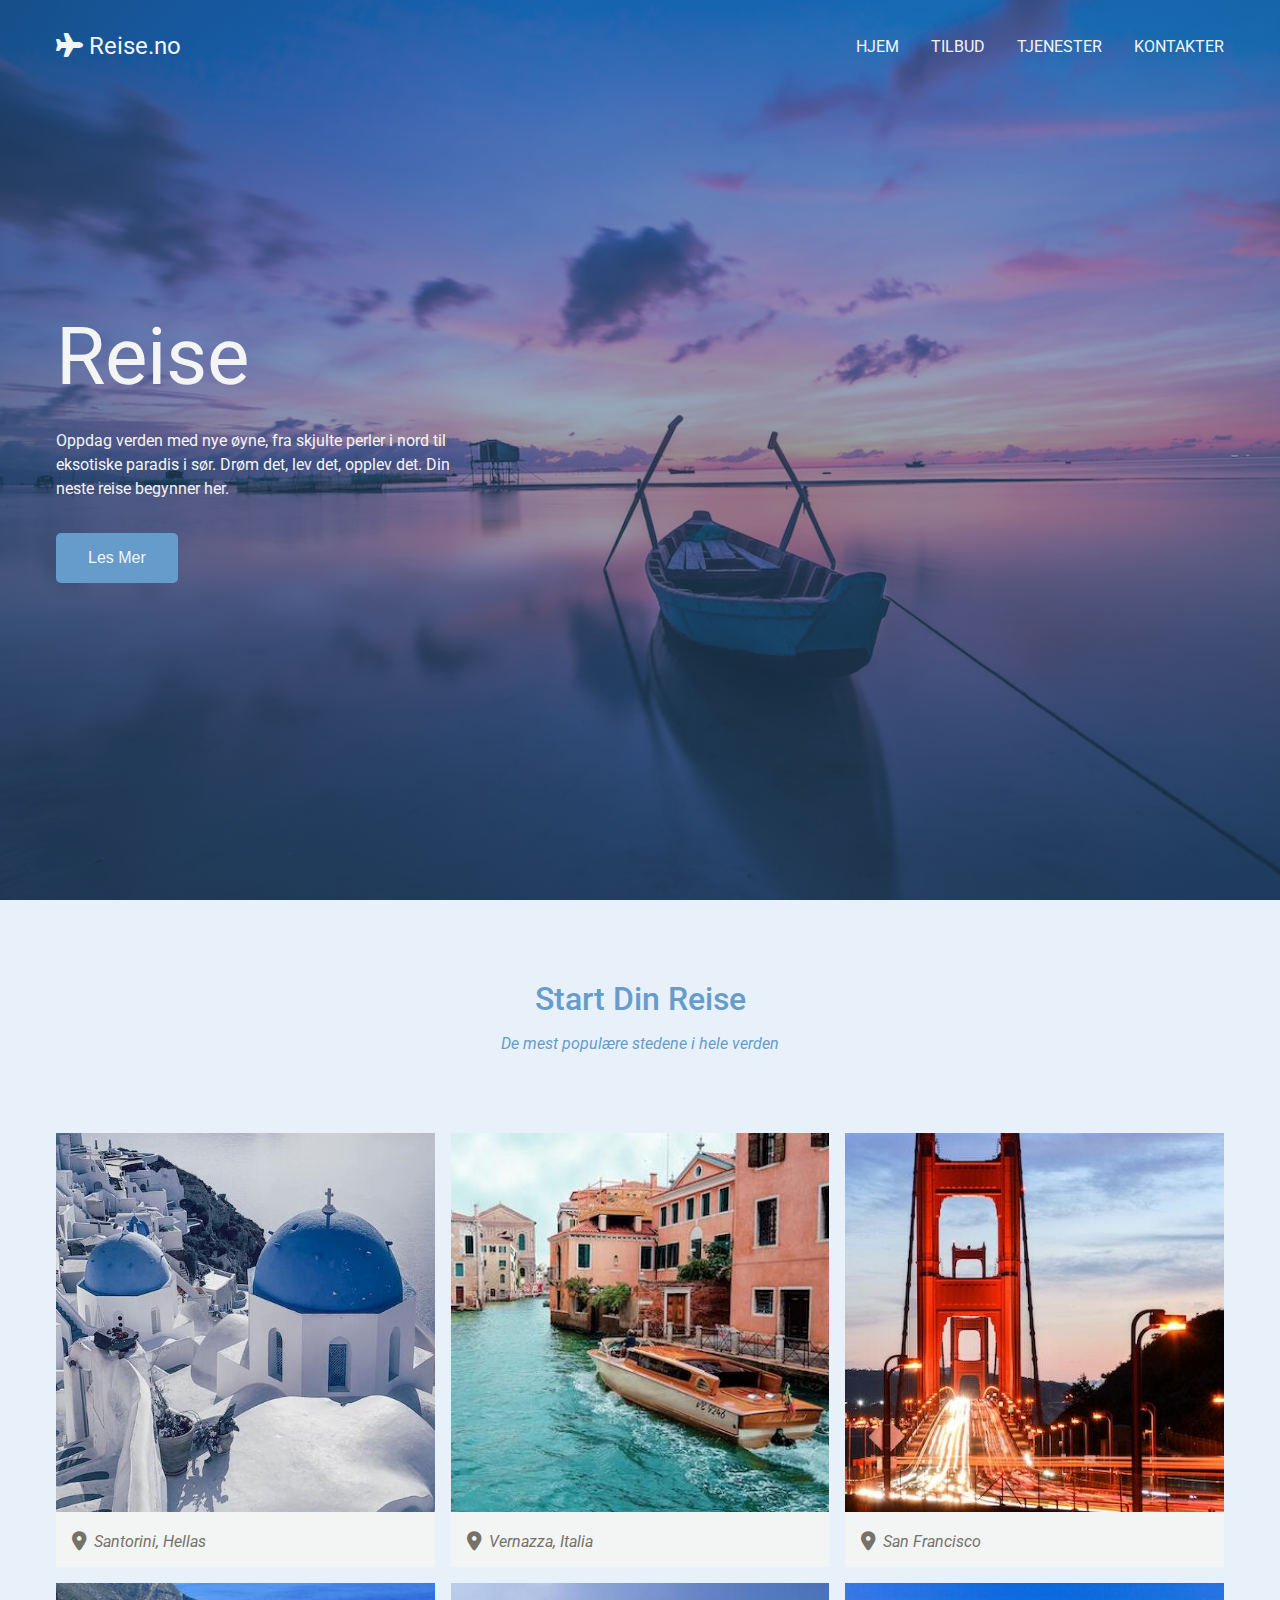
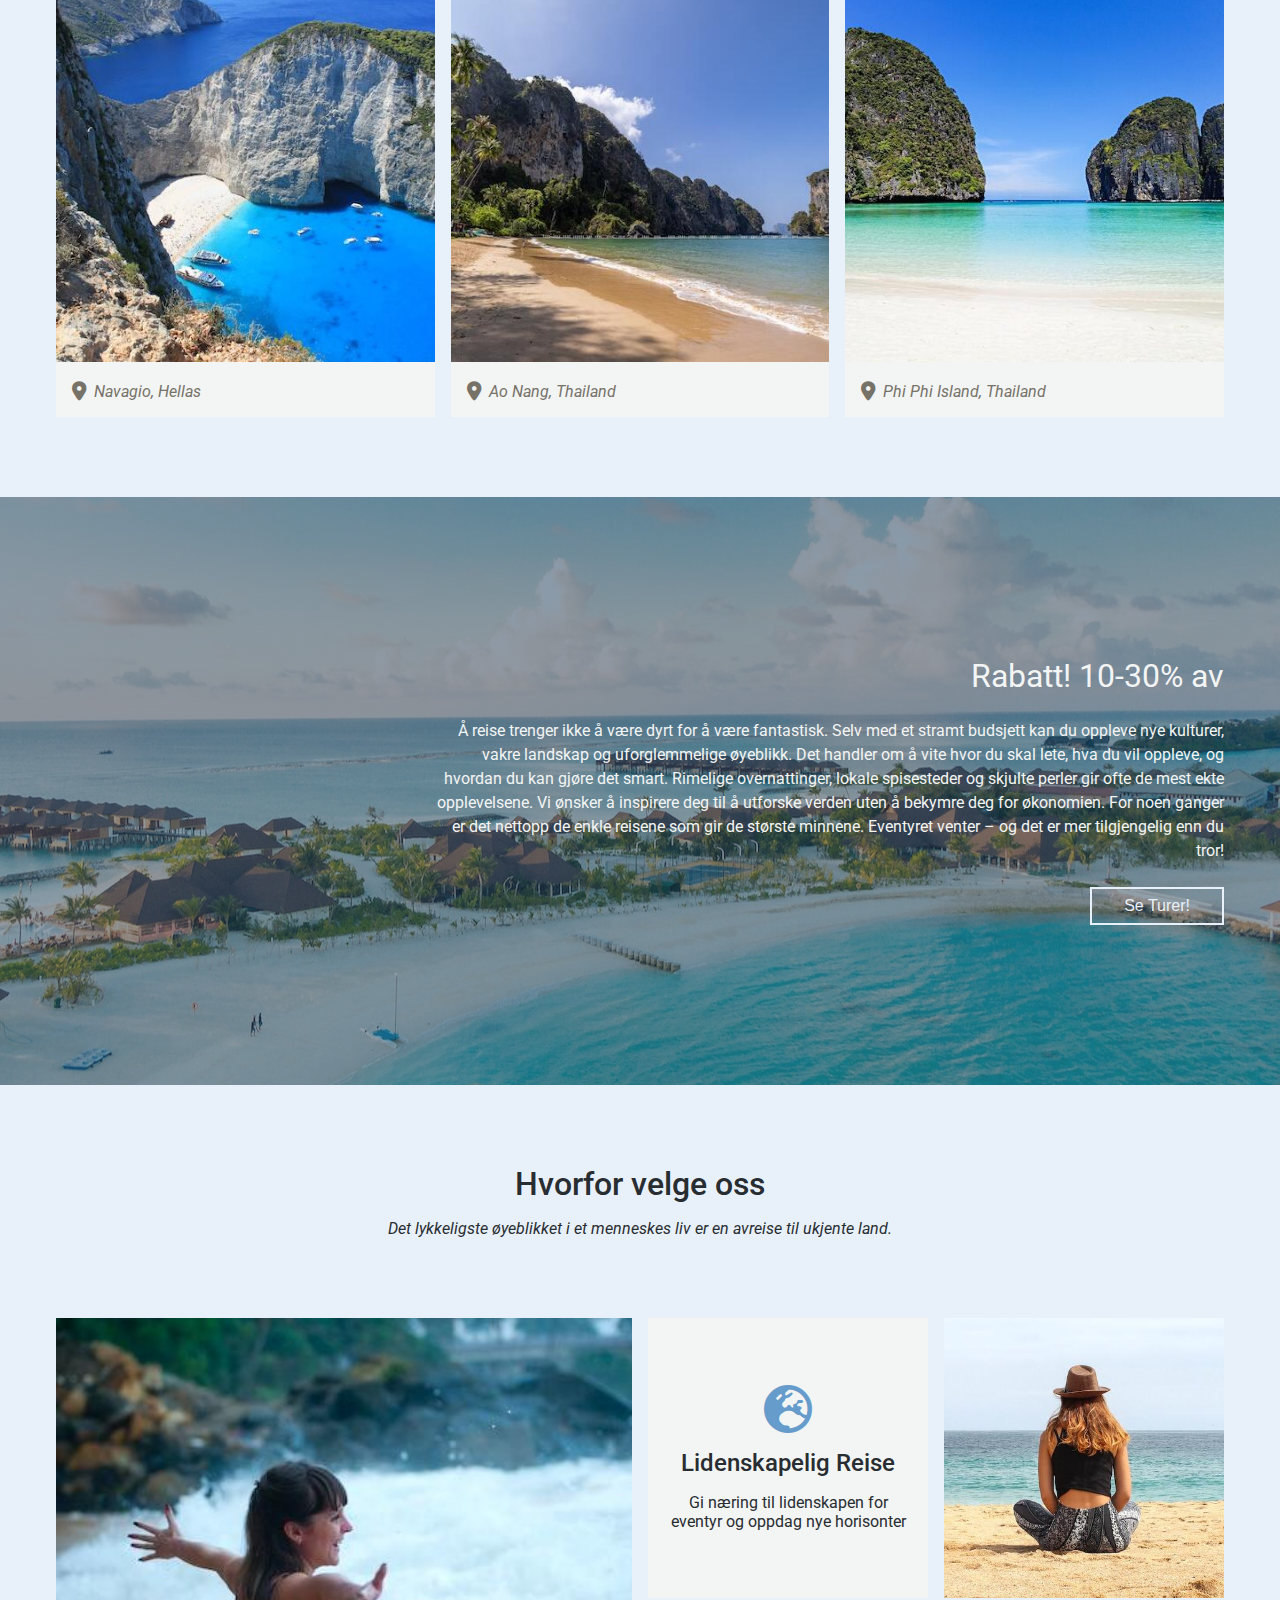
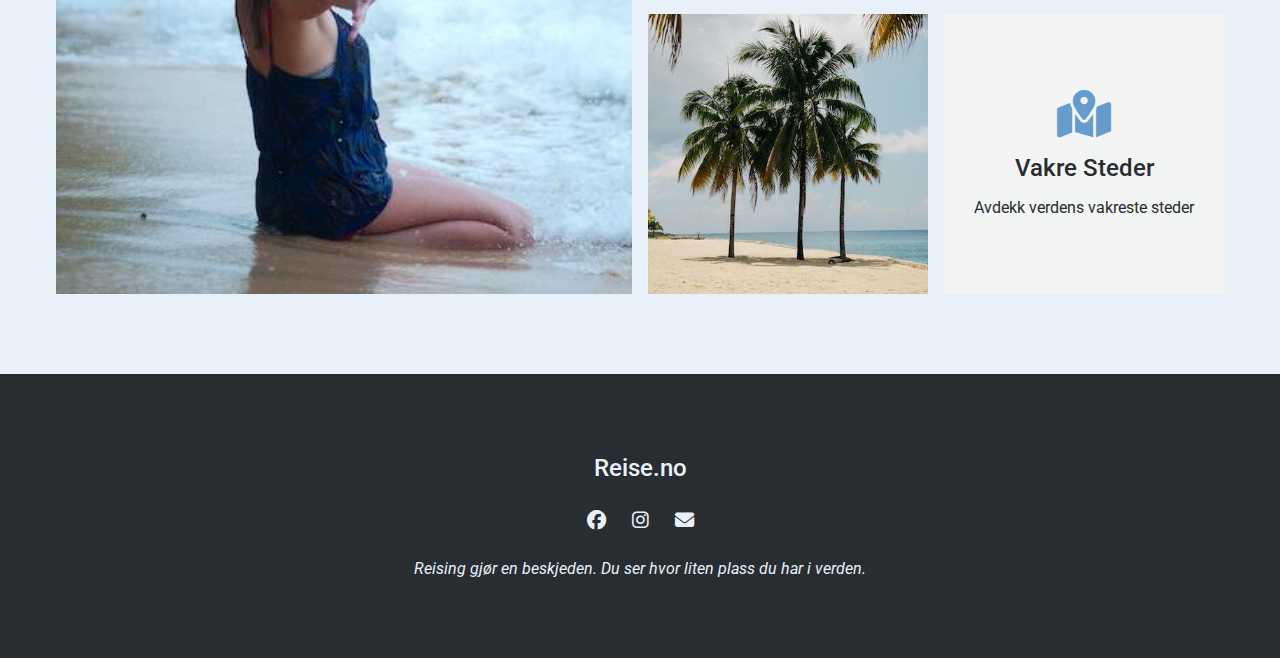
<file: index.html>
<!DOCTYPE html>
<html lang="en">

<head>
    <meta charset="UTF-8">
    <meta name="viewport" content="width=device-width, initial-scale=1.0">
    <title></title>
    <link rel="stylesheet" href="style.css">
    <link rel="stylesheet" href="https://cdnjs.cloudflare.com/ajax/libs/font-awesome/6.5.0/css/all.min.css">
</head>

<body>
    <nav>
        <div class="nav__logo"><a href="index.html"> <i class="fa-solid fa-plane"></i> Reise.no</a></div>
        <ul class="nav__links">
            <a href="index.html">
                <li class="link">Hjem</li>
            </a>
            <a href="#">
                <li class="link" id="tilbud">Tilbud</li>
            </a>
            <a href="tjenester.html">
                <li class="link">Tjenester</li>
            </a>
            <a href="kontakter.html">
                <li class="link">Kontakter</li>
            </a>
        </ul>
    </nav>

    <header id="main">
        <div class="section__container">
            <div class="header__content">
                <h1>Reise</h1>
                <p>
                    Oppdag verden med nye øyne, fra skjulte perler i nord til eksotiske paradis i sør.
                    Drøm det, lev det, opplev det. Din neste reise begynner her.
                </p>
                <button id="lesMerBtn">Les Mer</button>
            </div>
        </div>
    </header>

    <section class="journey__container" id="land">
        <div class="section__container">
            <h2 class="section__title">Start Din Reise</h2>
            <p class="section__subtitle"> De mest populære stedene i hele verden </p>
            <div class="journey__grid">
                <div class="country__card">
                    <a href="santorini.html" class="country__link">
                        <img src="bilder/country-1.jpg" alt="country">
                        <div class="country__name">
                            <i class="fa-solid fa-location-dot"></i>
                            <span>Santorini, Hellas</span>
                        </div>
                    </a>
                </div>
                <div class="country__card">
                    <a href="Vernazza.html" class="country__link">
                        <img src="bilder/country-2.jpg" alt="country">
                        <div class="country__name">
                            <i class="fa-solid fa-location-dot"></i>
                            <span>Vernazza, Italia</span>
                        </div>
                    </a>
                </div>
                <div class="country__card">
                    <a href="sanfrancisco.html" class="country__link">
                        <img src="bilder/country-3.jpg" alt="country">
                        <div class="country__name">
                            <i class="fa-solid fa-location-dot"></i>
                            <span>San Francisco</span>
                        </div>
                    </a>
                </div>
                <div class="country__card">
                    <a class="country__link" href="navagio.html">
                        <img src="bilder/country-4.jpg" alt="country">
                        <div class="country__name">
                            <i class="fa-solid fa-location-dot"></i>
                            <span>Navagio, Hellas</span>
                        </div>
                    </a>
                </div>
                <div class="country__card">
                    <a href="aonang.html" class="country__link">
                        <img src="bilder/country-5.jpg" alt="country">
                        <div class="country__name">
                            <i class="fa-solid fa-location-dot"></i>
                            <span>Ao Nang, Thailand</span>
                        </div>
                    </a>
                </div>
                <div class="country__card">
                    <a href="phiphi.html" class="country__link">
                        <img src="bilder/country-6.jpg" alt="country">
                        <div class="country__name">
                            <i class="fa-solid fa-location-dot"></i>
                            <span>Phi Phi Island, Thailand</span>
                        </div>
                    </a>
                </div>
            </div>
        </div>
    </section>

    <section class="banner__container" id="rabatt">
        <div class="section__container">
            <div class="banner__content">
                <h2>Rabatt! 10-30% av</h2>
                <p>
                    Å reise trenger ikke å være dyrt for å være fantastisk. Selv med et stramt budsjett kan du oppleve
                    nye kulturer, vakre landskap og uforglemmelige øyeblikk. Det handler om å vite hvor du skal lete,
                    hva du vil oppleve, og hvordan du kan gjøre det smart. Rimelige overnattinger, lokale spisesteder og
                    skjulte perler gir ofte de mest ekte opplevelsene. Vi ønsker å inspirere deg til å utforske verden
                    uten å bekymre deg for økonomien. For noen ganger er det nettopp de enkle reisene som gir de største
                    minnene. Eventyret venter – og det er mer tilgjengelig enn du tror!
                </p>
                <button id="seTurerBtn">Se Turer!</button>
            </div>
        </div>
    </section>

    <section class="display__container">
        <div class="section__container">
            <h2 class="section__title">Hvorfor velge oss</h2>
            <p class="section__subtitle">Det lykkeligste øyeblikket i et menneskes liv er en avreise til ukjente land.</p>
            <div class="display__grid">
                <div class="display__card grid-1" >
                    <img src="bilder/grid-1.jpg" alt="grid">
                </div>
                <div class="display__card">
                    <i class="fa-solid fa-earth-europe"></i>
                    <h4>Lidenskapelig Reise</h4>
                    <p>Gi næring til lidenskapen for eventyr og oppdag nye horisonter</p>
                </div>
                <div class="display__card">
                    <img src="bilder/grid-2.jpg" alt="grid">
                </div>
                <div class="display__card">
                    <img src="bilder/grid-3.jpg" alt="grid">
                </div>
                <div class="display__card">
                    <i class="fa-solid fa-map-location-dot"></i>
                    <h4>Vakre Steder</h4>
                    <p>Avdekk verdens vakreste steder</p>
                </div>
            </div>
        </div>
    </section>

    <footer>
        <div class="section__container">
            <h4>Reise.no</h4>
            <div class="social__icons">
                <span><i class="fa-brands fa-facebook"></i></span>
                <span><i class="fa-brands fa-instagram"></i></span>
                <span><i class="fa-solid fa-envelope"></i></span>
            </div>
            <p>Reising gjør en beskjeden. Du ser hvor liten plass du har i verden.</p>
        </div>
    </footer>
    <script src="script.js"></script>
</body>
</html>
</file>
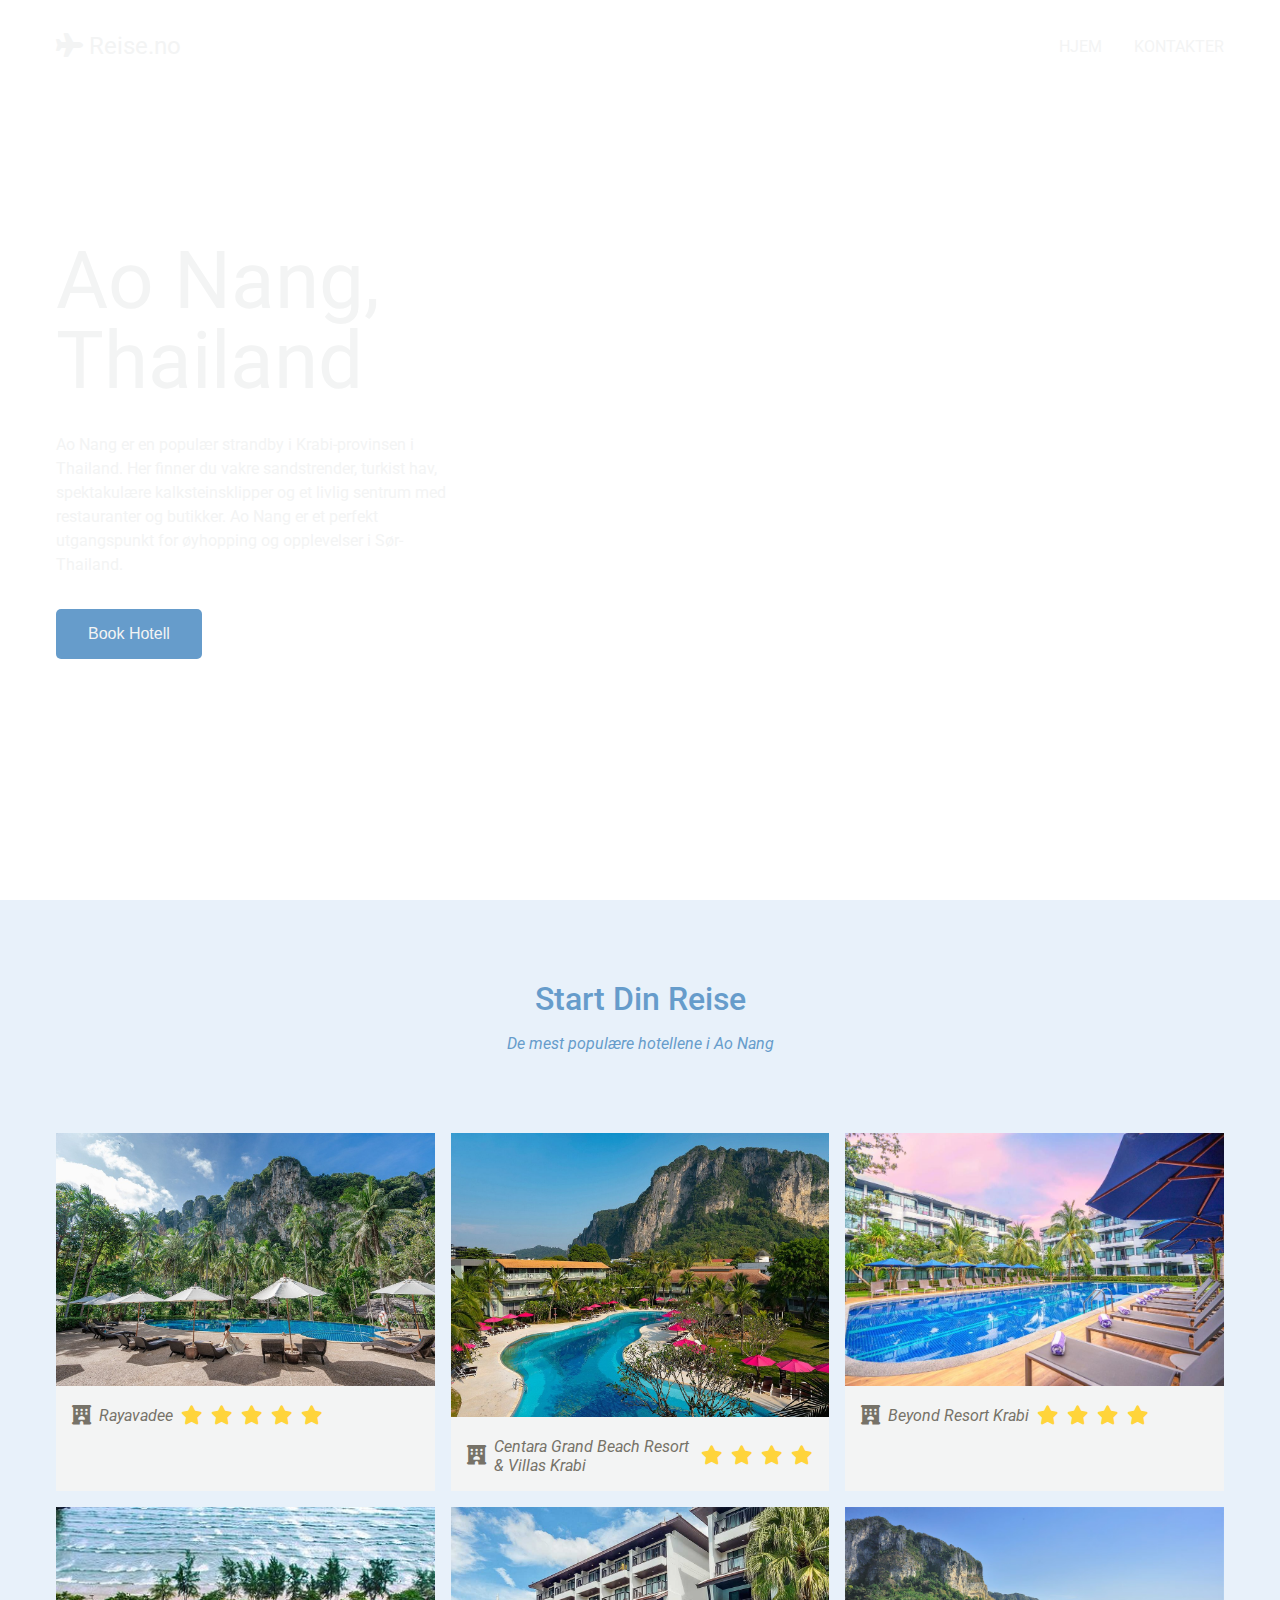
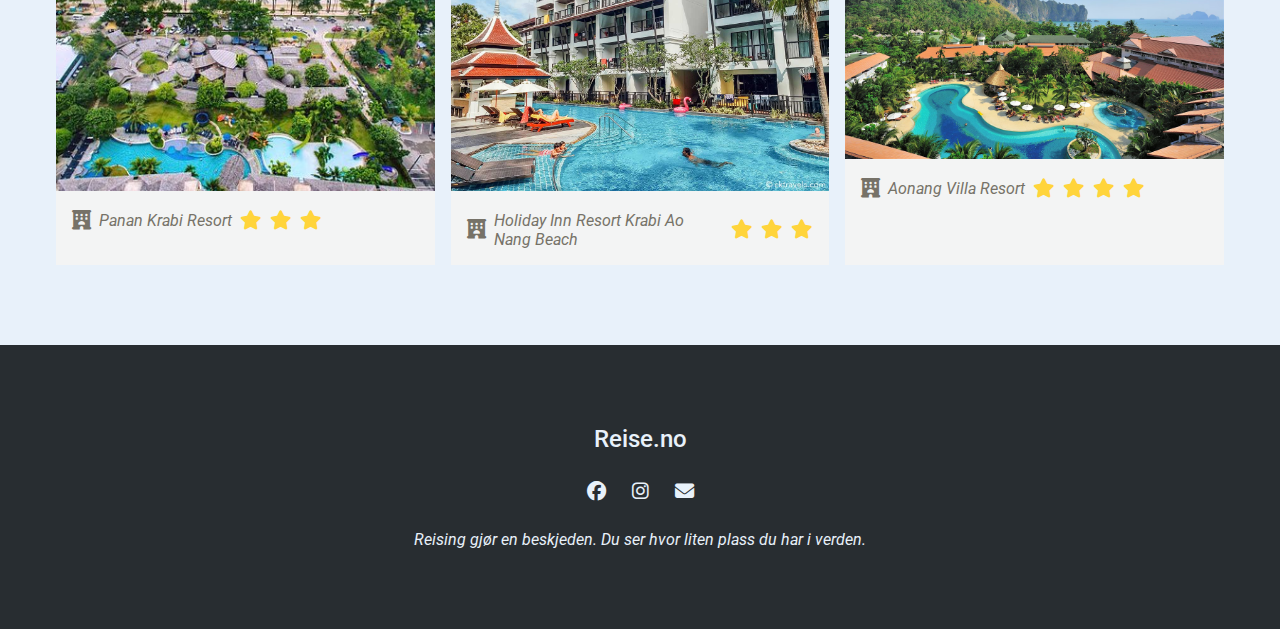
<file: aonang.html>
<!DOCTYPE html>
<html lang="en">

<head>
    <meta charset="UTF-8">
    <meta name="viewport" content="width=device-width, initial-scale=1.0">
    <title>Ao Nang, Thailand</title>
    <link rel="stylesheet" href="style.css">
    <link rel="stylesheet" href="https://cdnjs.cloudflare.com/ajax/libs/font-awesome/6.5.0/css/all.min.css">
</head>

<body>
    <nav>
        <div class="nav__logo"><a href="index.html"> <i class="fa-solid fa-plane"></i> Reise.no</a></div>
        <ul class="nav__links">
            <a href="index.html">
                <li class="link">Hjem</li>
            </a>
            <a href="kontakter.html">
                <li class="link">Kontakter</li>
            </a>
        </ul>
    </nav>

    <header id="aonang">
        <div class="section__container">
            <div class="header__content">
                <h1>Ao Nang, Thailand</h1>
                <p>
                    Ao Nang er en populær strandby i Krabi-provinsen i Thailand. Her finner du vakre sandstrender, turkist hav, spektakulære kalksteinsklipper og et livlig sentrum med restauranter og butikker. Ao Nang er et perfekt utgangspunkt for øyhopping og opplevelser i Sør-Thailand.
                </p>
                <button id="lesMerBtn">Book Hotell</button>
            </div>
        </div>
    </header>

    <section class="journey__container" id="land">
        <div class="section__container">
            <h2 class="section__title">Start Din Reise</h2>
            <p class="section__subtitle"> De mest populære hotellene i Ao Nang</p>
            <div class="journey__grid">
                <div class="country__card">
                    <a href="https://www.hotels.com/ho123456789/rayavadee-krabi-thailand/" class="country__link">
                        <img src="bilder/hotellaonang_1.jpg" alt="Rayavadee">
                        <div class="country__name">
                            <i class="fa-solid fa-hotel"></i>
                            <span>Rayavadee</span>
                            <i class="fa-solid fa-star" style="color: #FFD43B;"></i>
                            <i class="fa-solid fa-star" style="color: #FFD43B;"></i>
                            <i class="fa-solid fa-star" style="color: #FFD43B;"></i>
                            <i class="fa-solid fa-star" style="color: #FFD43B;"></i>
                            <i class="fa-solid fa-star" style="color: #FFD43B;"></i>
                        </div>
                    </a>
                </div>
                <div class="country__card">
                    <a href="https://www.hotels.com/ho987654321/centara-grand-beach-resort-villas-krabi-thailand/" class="country__link">
                        <img src="bilder/hotellaonang_2.jpg" alt="Centara Grand Beach Resort & Villas Krabi">
                        <div class="country__name">
                            <i class="fa-solid fa-hotel"></i>
                            <span>Centara Grand Beach Resort & Villas Krabi</span>
                            <i class="fa-solid fa-star" style="color: #FFD43B;"></i>
                            <i class="fa-solid fa-star" style="color: #FFD43B;"></i>
                            <i class="fa-solid fa-star" style="color: #FFD43B;"></i>
                            <i class="fa-solid fa-star" style="color: #FFD43B;"></i>
                        </div>
                    </a>
                </div>
                <div class="country__card">
                    <a href="https://www.hotels.com/ho192837465/beyond-resort-krabi-krabi-thailand/" class="country__link">
                        <img src="bilder/hotellaonang_3.jpg" alt="Beyond Resort Krabi">
                        <div class="country__name">
                            <i class="fa-solid fa-hotel"></i>
                            <span>Beyond Resort Krabi</span>
                            <i class="fa-solid fa-star" style="color: #FFD43B;"></i>
                            <i class="fa-solid fa-star" style="color: #FFD43B;"></i>
                            <i class="fa-solid fa-star" style="color: #FFD43B;"></i>
                            <i class="fa-solid fa-star" style="color: #FFD43B;"></i>
                        </div>
                    </a>
                </div>
                <div class="country__card">
                    <a href="https://www.hotels.com/ho564738/panan-krabi-resort-krabi-thailand/" class="country__link">
                        <img src="bilder/hotellaonang_4.jpg" alt="Panan Krabi Resort">
                        <div class="country__name">
                            <i class="fa-solid fa-hotel"></i>
                            <span>Panan Krabi Resort</span>
                            <i class="fa-solid fa-star" style="color: #FFD43B;"></i>
                            <i class="fa-solid fa-star" style="color: #FFD43B;"></i>
                            <i class="fa-solid fa-star" style="color: #FFD43B;"></i>
                        </div>
                    </a>
                </div>
                <div class="country__card">
                    <a href="https://www.hotels.com/ho123987654/holiday-inn-resort-krabi-ao-nang-beach-an-ihg-hotel-krabi-thailand/" class="country__link">
                        <img src="bilder/hotellaonang_5.jpg" alt="Holiday Inn Resort Krabi Ao Nang Beach">
                        <div class="country__name">
                            <i class="fa-solid fa-hotel"></i>
                            <span>Holiday Inn Resort Krabi Ao Nang Beach</span>
                            <i class="fa-solid fa-star" style="color: #FFD43B;"></i>
                            <i class="fa-solid fa-star" style="color: #FFD43B;"></i>
                            <i class="fa-solid fa-star" style="color: #FFD43B;"></i>
                        </div>
                    </a>
                </div>
                <div class="country__card">
                    <a href="https://www.hotels.com/ho987321654/aonang-villa-resort-krabi-thailand/" class="country__link">
                        <img src="bilder/hotellaonang_6.avif" alt="Aonang Villa Resort">
                        <div class="country__name">
                            <i class="fa-solid fa-hotel"></i>
                            <span>Aonang Villa Resort</span>
                            <i class="fa-solid fa-star" style="color: #FFD43B;"></i>
                            <i class="fa-solid fa-star" style="color: #FFD43B;"></i>
                            <i class="fa-solid fa-star" style="color: #FFD43B;"></i>
                            <i class="fa-solid fa-star" style="color: #FFD43B;"></i>
                        </div>
                    </a>
                </div>
            </div>
        </div>
    </section>

    <footer>
        <div class="section__container">
            <h4>Reise.no</h4>
            <div class="social__icons">
                <span><i class="fa-brands fa-facebook"></i></span>
                <span><i class="fa-brands fa-instagram"></i></span>
                <span><i class="fa-solid fa-envelope"></i></span>
            </div>
            <p>Reising gjør en beskjeden. Du ser hvor liten plass du har i verden.</p>
        </div>
    </footer>
    <script src="script.js"></script>
</body>
</html>
</file>
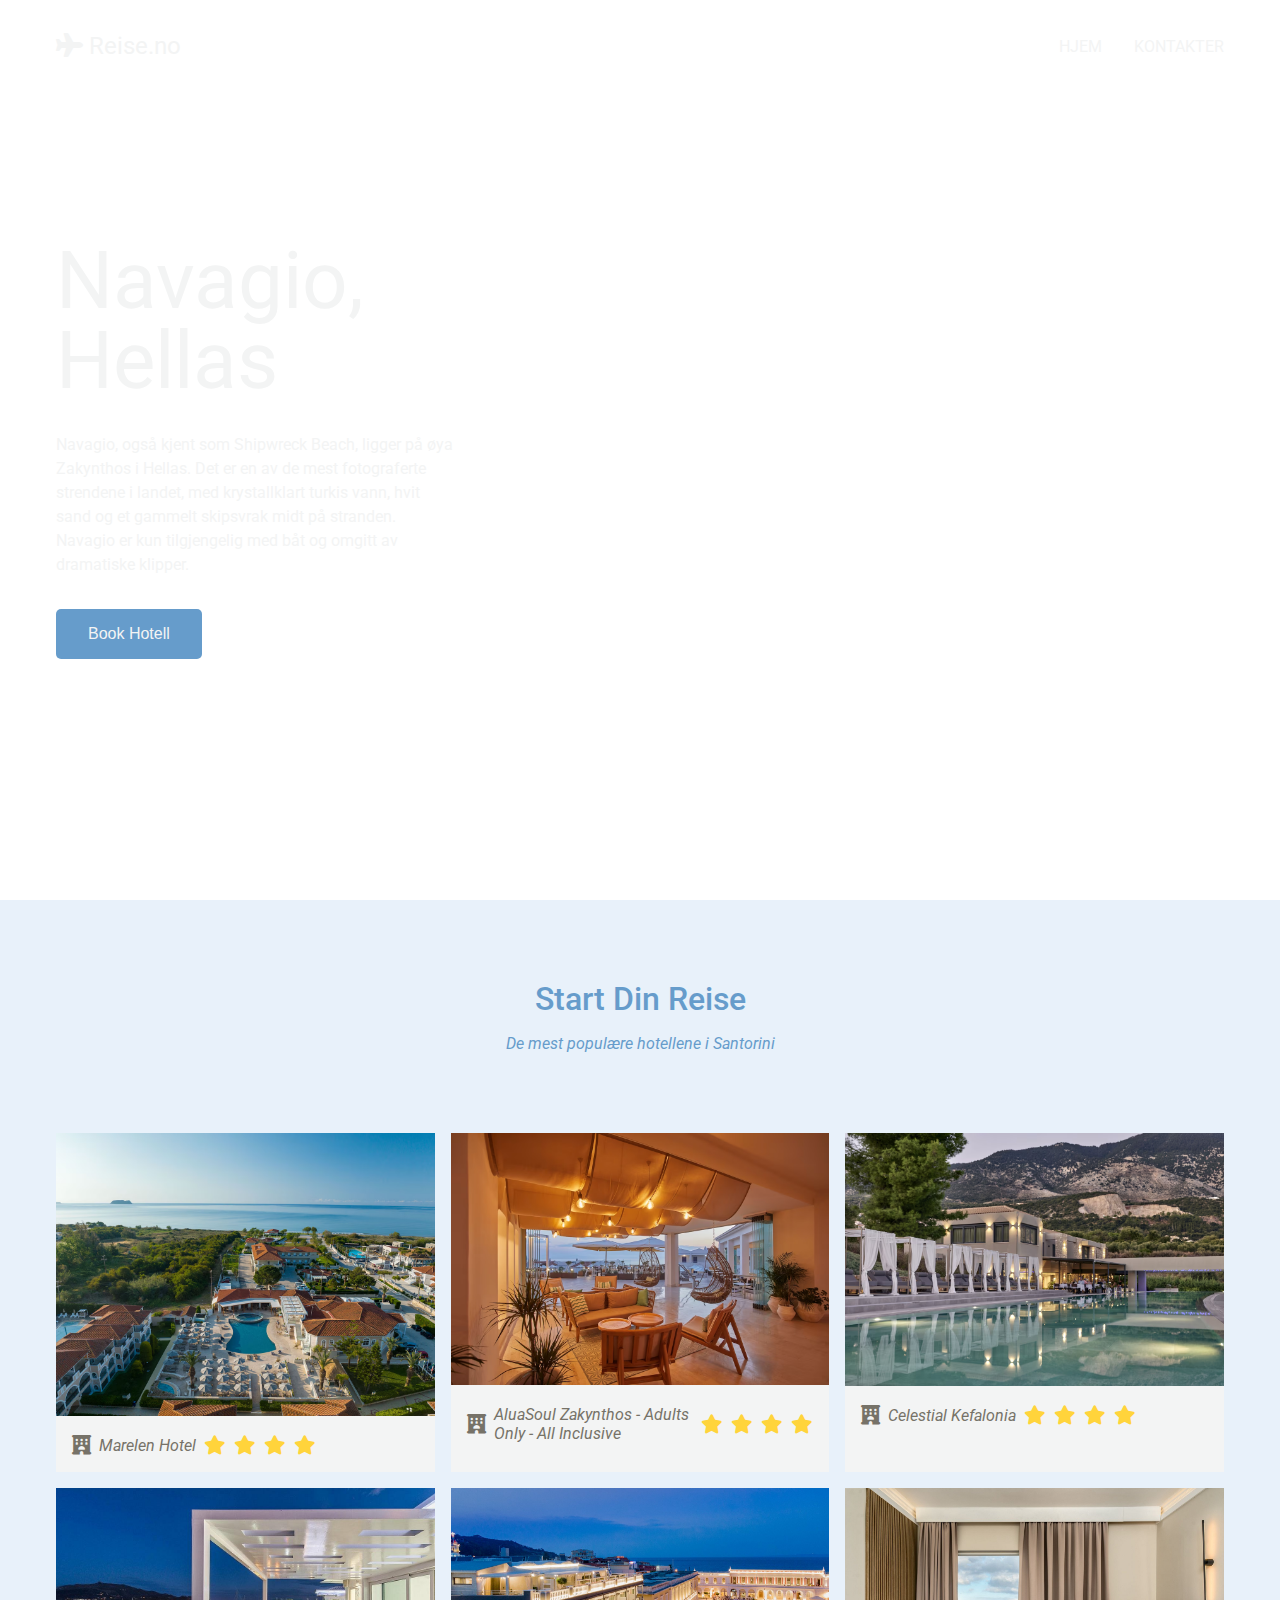
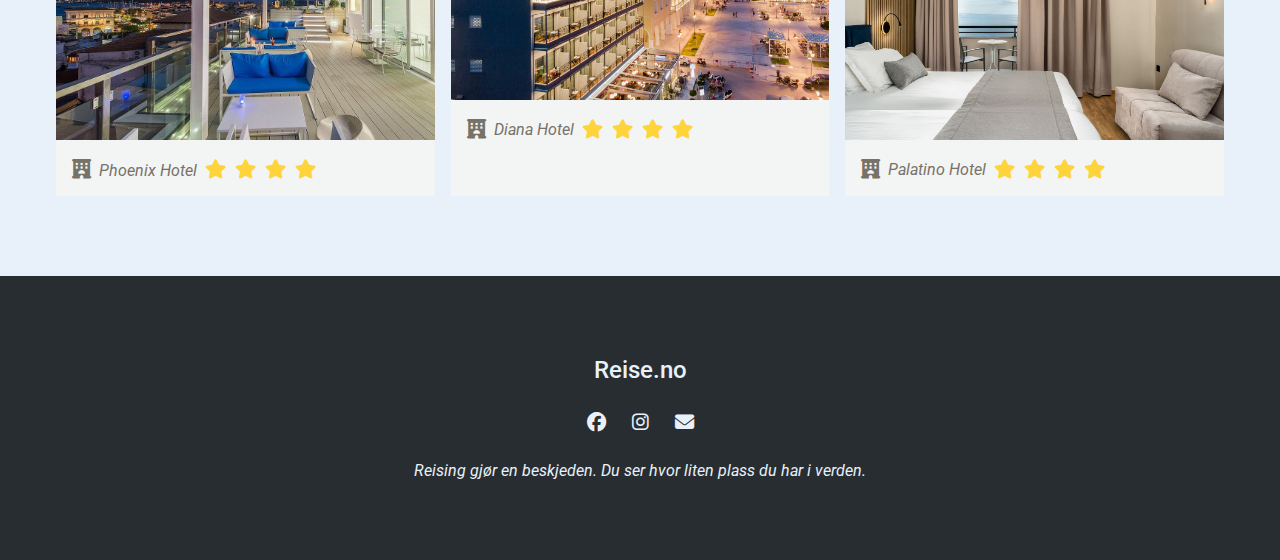
<file: navagio.html>
<!DOCTYPE html>
<html lang="en">

<head>
    <meta charset="UTF-8">
    <meta name="viewport" content="width=device-width, initial-scale=1.0">
    <title>Navagio, Hellas</title>
    <link rel="stylesheet" href="style.css">
    <link rel="stylesheet" href="https://cdnjs.cloudflare.com/ajax/libs/font-awesome/6.5.0/css/all.min.css">
</head>

<body>
    <nav>
        <div class="nav__logo"><a href="index.html"> <i class="fa-solid fa-plane"></i> Reise.no</a></div>
        <ul class="nav__links">
            <a href="index.html">
                <li class="link">Hjem</li>
            </a>
            <a href="kontakter.html">
                <li class="link">Kontakter</li>
            </a>
        </ul>
    </nav>

    <header id="navagio">
        <div class="section__container">
            <div class="header__content">
                <h1>Navagio, Hellas</h1>
                <p>
                    Navagio, også kjent som Shipwreck Beach, ligger på øya Zakynthos i Hellas. Det er en av de mest fotograferte strendene i landet, med krystallklart turkis vann, hvit sand og et gammelt skipsvrak midt på stranden. Navagio er kun tilgjengelig med båt og omgitt av dramatiske klipper.
                </p>
                <button id="lesMerBtn">Book Hotell</button>
            </div>
        </div>
    </header>

    <section class="journey__container" id="land">
        <div class="section__container">
            <h2 class="section__title">Start Din Reise</h2>
            <p class="section__subtitle"> De mest populære hotellene i Santorini</p>
            <div class="journey__grid">
                <div class="country__card">
                    <a href="https://no.hotels.com/ho1004568096/marelen-hotel-zakynthos-hellas?chkin=2025-06-20&chkout=2025-06-21&x_pwa=1&rfrr=HSR&pwa_ts=1749199180843&referrerUrl=aHR0cHM6Ly9uby5ob3RlbHMuY29tL0hvdGVsLVNlYXJjaA%3D%3D&useRewards=false&rm1=a2&regionId=601109&destination=Zakynthos%2C%20Regionen%20De%20joniske%20%C3%B8yer%2C%20Hellas&destType=MARKET&latLong=37.781418%2C20.897549&trackingData=[base64]%3D%3D&rank=1&testVersionOverride=Buttercup%2C39483.0.0%2C50028.0.0%2C50813.200860.1%2C51642.0.0%2C51690.0.0%2C52131.0.0%2C54709.194717.1%2C59134.0.0%2C50988.158353.0%2C60140.211636.0%2C54072.0.0%2C57292.224265.1&slots=&position=1&beaconIssued=&sort=RECOMMENDED&top_dp=2735&top_cur=NOK&gclid=CjwKCAjwo4rCBhAbEiwAxhJlCVVtgrVx_0-S0wnB75B20gExZja8PtLaq8yYC5HZUPiwpBXKPIWtshoC6wgQAvD_BwE&semcid=HCOM-NO.UB.GOOGLE.DT-c-NO.HOTEL&semdtl=a113701763832.b1124309075436.g1kwd-305365236938.e1c.m1CjwKCAjwo4rCBhAbEiwAxhJlCVVtgrVx_0-S0wnB75B20gExZja8PtLaq8yYC5HZUPiwpBXKPIWtshoC6wgQAvD_BwE.r1f55dc25441e141f8f344d97497266d7bc3483c2c9f0e99fecb5dd8edc5cd8b79.c1.j19209671.k19075556.d1720998106395.h1b.i1.l1.n1.o1.p1.q1.s1.t1.x1.f1.u1.v1.w1&userIntent=&selectedRoomType=324015766&selectedRatePlan=393362679&expediaPropertyId=31361503&searchId=7d867aa1-7515-431e-9385-19a0fb650c57"
                        class="country__link">
                        <img src="bilder/hotellnavagio_1.avif" alt="country">
                        <div class="country__name">
                            <i class="fa-solid fa-hotel"></i>
                            <span>Marelen Hotel</span><i class="fa-solid fa-star" style="color: #FFD43B;"></i><i
                                class="fa-solid fa-star" style="color: #FFD43B;"></i><i class="fa-solid fa-star"
                                style="color: #FFD43B;"></i><i class="fa-solid fa-star" style="color: #FFD43B;"></i>
                        </div>
                    </a>
                </div>
                <div class="country__card">
                    <a href="https://www.booking.com/hotel/us/marker-hotel-union-square.no.html?aid=310020&label=san-francisco-T7FXC2KpNVNECMTMvE0BYgS247170022249%3Apl%3Ata%3Ap1250%3Ap2%3Aac%3Aap%3Aneg%3Afi%3Atikwd-12080511%3Alp9209671%3Ali%3Adec%3Adm%3Appccp%3DUmFuZG9tSVYkc2RlIyh9YfpWGnRw6lOGk4yFFjCYCOk&sid=a945073e5955fe123f0a600624becfbb&dest_id=20015732&dest_type=city&dist=0&group_adults=2&group_children=0&hapos=2&hpos=2&no_rooms=1&req_adults=2&req_children=0&room1=A%2CA&sb_price_type=total&sr_order=popularity&srepoch=1749198434&srpvid=c84b3b32badf0b7c&type=total&ucfs=1&activeTab=photosGallery"
                        class="country__link">
                        <img src="bilder/hotellnavagio_2.avif" alt="country">
                        <div class="country__name">
                            <i class="fa-solid fa-hotel"></i>
                            <span>AluaSoul Zakynthos - Adults Only - All Inclusive</span><i class="fa-solid fa-star"
                                style="color: #FFD43B;"></i><i class="fa-solid fa-star" style="color: #FFD43B;"></i><i
                                class="fa-solid fa-star" style="color: #FFD43B;"></i><i class="fa-solid fa-star"
                                style="color: #FFD43B;"></i>
                        </div>
                    </a>
                </div>
                <div class="country__card">
                    <a href="https://www.booking.com/hotel/us/riu-plaza-fishermans-wharf.no.html?aid=310020&label=san-francisco-T7FXC2KpNVNECMTMvE0BYgS247170022249%3Apl%3Ata%3Ap1250%3Ap2%3Aac%3Aap%3Aneg%3Afi%3Atikwd-12080511%3Alp9209671%3Ali%3Adec%3Adm%3Appccp%3DUmFuZG9tSVYkc2RlIyh9YfpWGnRw6lOGk4yFFjCYCOk&sid=a945073e5955fe123f0a600624becfbb&dest_id=20015732&dest_type=city&dist=0&group_adults=2&group_children=0&hapos=4&hpos=4&no_rooms=1&req_adults=2&req_children=0&room1=A%2CA&sb_price_type=total&sr_order=popularity&srepoch=1749198531&srpvid=c84b3b32badf0b7c&type=total&ucfs=1&activeTab=photosGallery" class="country__link">
                        <img src="bilder/hotellnavagio_3.avif" alt="country">
                        <div class="country__name">
                            <i class="fa-solid fa-hotel"></i>
                            <span>Celestial Kefalonia</span><i class="fa-solid fa-star" style="color: #FFD43B;"></i><i
                            class="fa-solid fa-star" style="color: #FFD43B;"></i><i class="fa-solid fa-star"
                            style="color: #FFD43B;"></i><i class="fa-solid fa-star" style="color: #FFD43B;"></i>
                        </div>
                    </a>
                </div>
            
                <div class="country__card">
                    <a href="https://www.booking.com/hotel/us/nob-hill.no.html?aid=310020&label=san-francisco-T7FXC2KpNVNECMTMvE0BYgS247170022249%3Apl%3Ata%3Ap1250%3Ap2%3Aac%3Aap%3Aneg%3Afi%3Atikwd-12080511%3Alp9209671%3Ali%3Adec%3Adm%3Appccp%3DUmFuZG9tSVYkc2RlIyh9YfpWGnRw6lOGk4yFFjCYCOk&sid=a945073e5955fe123f0a600624becfbb&dest_id=20015732&dest_type=city&dist=0&group_adults=2&group_children=0&hapos=5&hpos=5&no_rooms=1&req_adults=2&req_children=0&room1=A%2CA&sb_price_type=total&sr_order=popularity&srepoch=1749198616&srpvid=c84b3b32badf0b7c&type=total&ucfs=1&activeTab=photosGallery" class="country__link">
                        <img src="bilder/hotellnavagio_4.jpg" alt="country">
                        <div class="country__name">
                            <i class="fa-solid fa-hotel"></i>
                            <span>Phoenix Hotel</span><i class="fa-solid fa-star" style="color: #FFD43B;"></i><i
                                class="fa-solid fa-star" style="color: #FFD43B;"></i><i class="fa-solid fa-star"
                                style="color: #FFD43B;"></i><i class="fa-solid fa-star" style="color: #FFD43B;"></i>
                        </div>
                    </a>
                </div>
                <div class="country__card">
                    <a href="https://www.booking.com/hotel/us/club-quarters-san-francisco.no.html?aid=310020&label=san-francisco-T7FXC2KpNVNECMTMvE0BYgS247170022249%3Apl%3Ata%3Ap1250%3Ap2%3Aac%3Aap%3Aneg%3Afi%3Atikwd-12080511%3Alp9209671%3Ali%3Adec%3Adm%3Appccp%3DUmFuZG9tSVYkc2RlIyh9YfpWGnRw6lOGk4yFFjCYCOk&sid=a945073e5955fe123f0a600624becfbb&dest_id=20015732&dest_type=city&dist=0&group_adults=2&group_children=0&hapos=6&hpos=6&no_rooms=1&req_adults=2&req_children=0&room1=A%2CA&sb_price_type=total&sr_order=popularity&srepoch=1749198684&srpvid=c84b3b32badf0b7c&type=total&ucfs=1&activeTab=photosGallery" class="country__link">
                        <img src="bilder/hotellnavagio_5.jpg" alt="country">
                        <div class="country__name">
                            <i class="fa-solid fa-hotel"></i>
                            <span>Diana Hotel</span><i class="fa-solid fa-star" style="color: #FFD43B;"></i><i
                                class="fa-solid fa-star" style="color: #FFD43B;"></i><i class="fa-solid fa-star"
                                style="color: #FFD43B;"></i><i class="fa-solid fa-star" style="color: #FFD43B;"></i>
                        </div>
                    </a>
                </div>
                <div class="country__card">
                    <a href="hhttps://www.booking.com/hotel/us/zephyr-san-francisco.no.html?aid=310020&label=san-francisco-T7FXC2KpNVNECMTMvE0BYgS247170022249%3Apl%3Ata%3Ap1250%3Ap2%3Aac%3Aap%3Aneg%3Afi%3Atikwd-12080511%3Alp9209671%3Ali%3Adec%3Adm%3Appccp%3DUmFuZG9tSVYkc2RlIyh9YfpWGnRw6lOGk4yFFjCYCOk&sid=a945073e5955fe123f0a600624becfbb&dest_id=20015732&dest_type=city&dist=0&group_adults=2&group_children=0&hapos=9&hpos=9&no_rooms=1&req_adults=2&req_children=0&room1=A%2CA&sb_price_type=total&sr_order=popularity&srepoch=1749198803&srpvid=c84b3b32badf0b7c&type=total&ucfs=1&activeTab=photosGallery" class="country__link">
                        <img src="bilder/hotellnavagio_6.jpg" alt="country">
                        <div class="country__name">
                            <i class="fa-solid fa-hotel"></i>
                            <span>Palatino Hotel</span><i class="fa-solid fa-star" style="color: #FFD43B;"></i><i
                                class="fa-solid fa-star" style="color: #FFD43B;"></i><i class="fa-solid fa-star"
                                style="color: #FFD43B;"></i><i class="fa-solid fa-star" style="color: #FFD43B;"></i>
                        </div>
                    </a>
                </div>
            </div>
        </div>
        </div>
    </section>

    <footer>
        <div class="section__container">
            <h4>Reise.no</h4>
            <div class="social__icons">
                <span><i class="fa-brands fa-facebook"></i></span>
                <span><i class="fa-brands fa-instagram"></i></span>
                <span><i class="fa-solid fa-envelope"></i></span>
            </div>
            <p>Reising gjør en beskjeden. Du ser hvor liten plass du har i verden.</p>
        </div>
    </footer>
    <script src="script.js"></script>

</body>

</html>
</file>
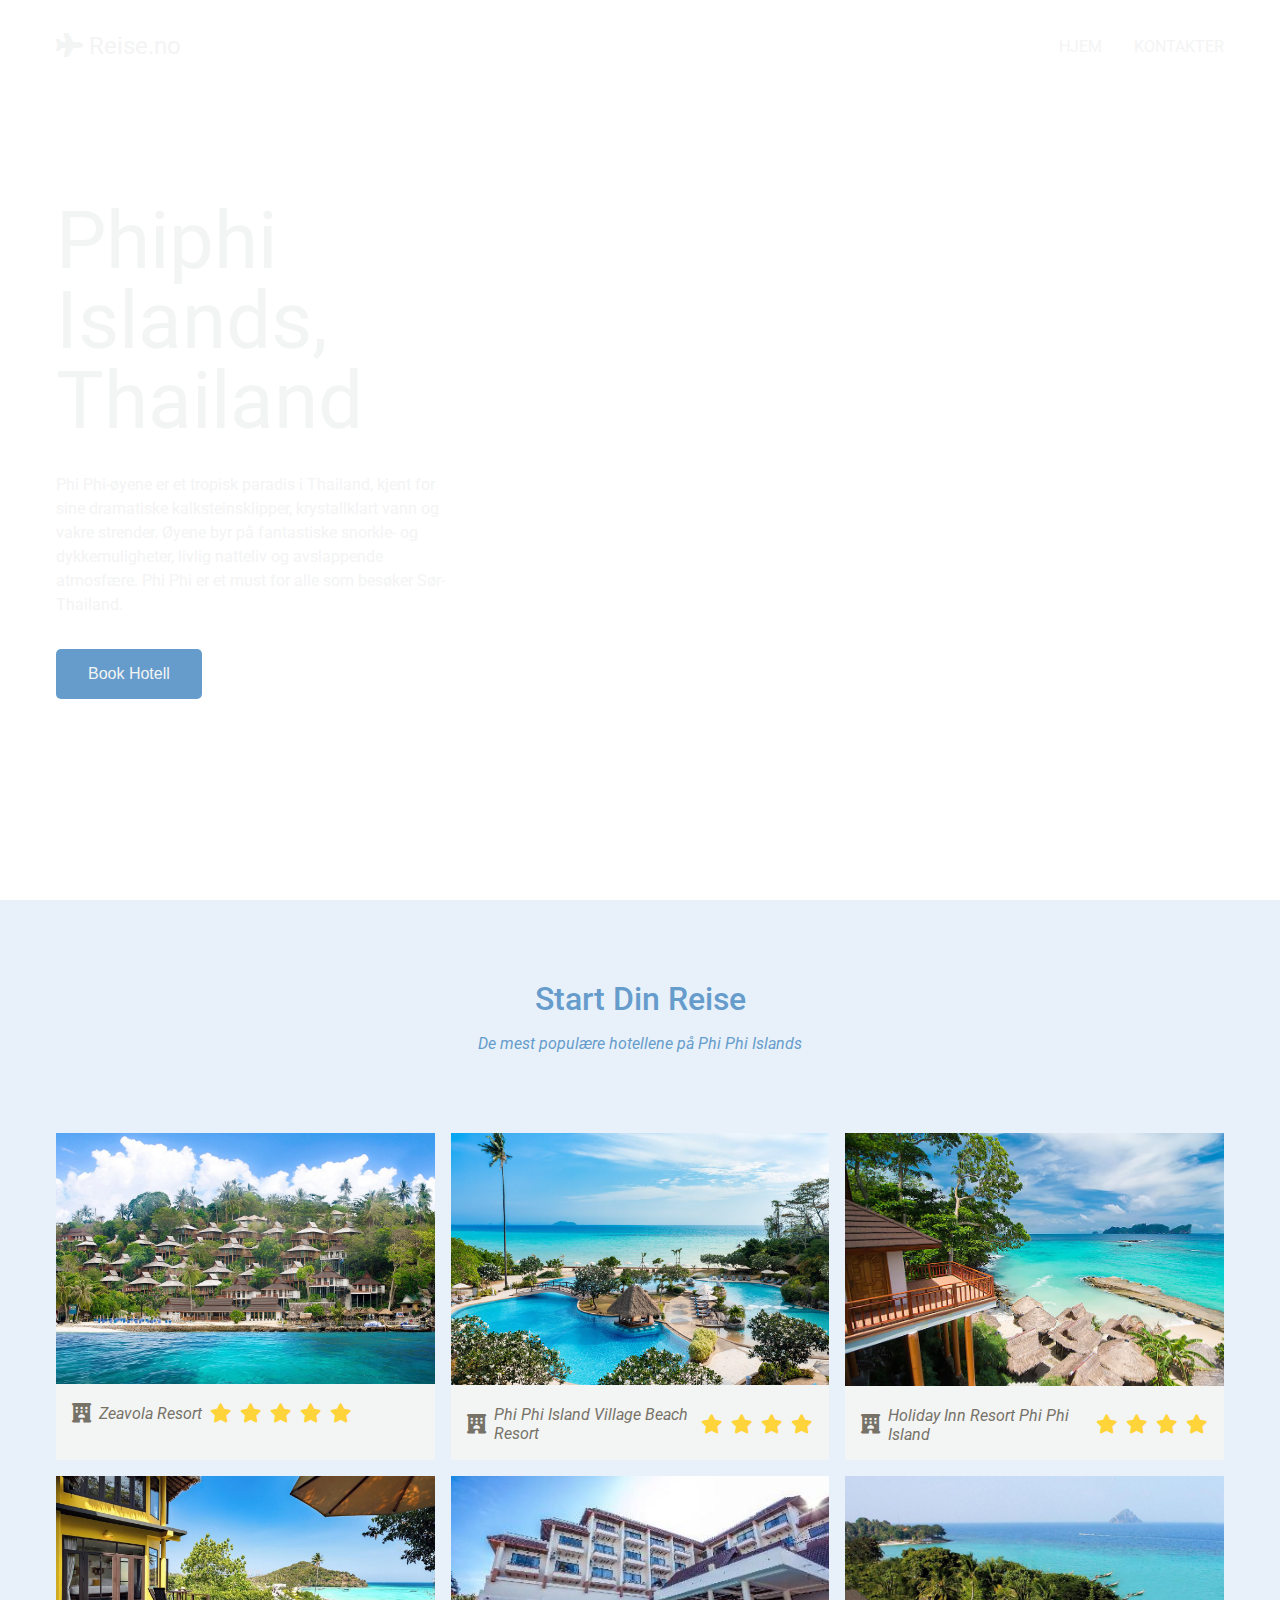
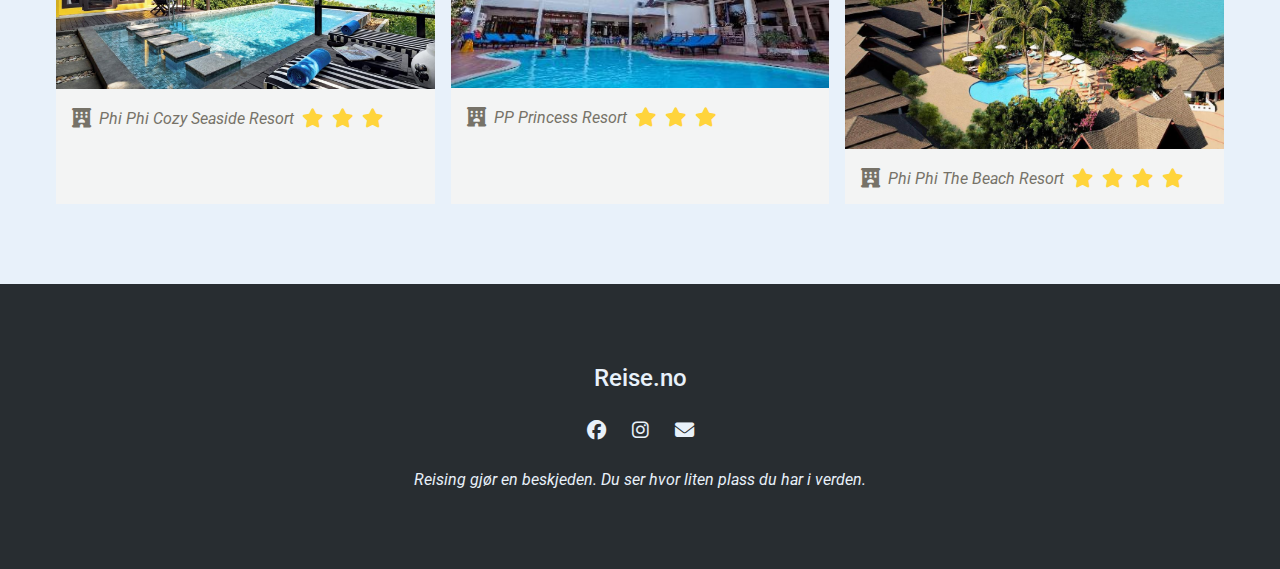
<file: phiphi.html>
<!DOCTYPE html>
<html lang="en">

<head>
    <meta charset="UTF-8">
    <meta name="viewport" content="width=device-width, initial-scale=1.0">
    <title>Phiphi Islands, Thailand</title>
    <link rel="stylesheet" href="style.css">
    <link rel="stylesheet" href="https://cdnjs.cloudflare.com/ajax/libs/font-awesome/6.5.0/css/all.min.css">
</head>

<body>
    <nav>
        <div class="nav__logo"><a href="index.html"> <i class="fa-solid fa-plane"></i> Reise.no</a></div>
        <ul class="nav__links">
            <a href="index.html">
                <li class="link">Hjem</li>
            </a>
            <a href="kontakter.html">
                <li class="link">Kontakter</li>
            </a>
        </ul>
    </nav>

    <header id="phiphi">
        <div class="section__container">
            <div class="header__content">
                <h1>Phiphi Islands, Thailand</h1>
                <p>
                    Phi Phi-øyene er et tropisk paradis i Thailand, kjent for sine dramatiske kalksteinsklipper, krystallklart vann og vakre strender. Øyene byr på fantastiske snorkle- og dykkemuligheter, livlig natteliv og avslappende atmosfære. Phi Phi er et must for alle som besøker Sør-Thailand.
                </p>
                <button id="lesMerBtn">Book Hotell</button>
            </div>
        </div>
    </header>

    <section class="journey__container" id="land">
        <div class="section__container">
            <h2 class="section__title">Start Din Reise</h2>
            <p class="section__subtitle"> De mest populære hotellene på Phi Phi Islands</p>
            <div class="journey__grid">
                <div class="country__card">
                    <a href="https://www.hotels.com/ho123456789/zeavola-resort-phi-phi-islands-thailand/" class="country__link">
                        <img src="bilder/hotellphiphi_1.jpg" alt="Zeavola Resort">
                        <div class="country__name">
                            <i class="fa-solid fa-hotel"></i>
                            <span>Zeavola Resort</span>
                            <i class="fa-solid fa-star" style="color: #FFD43B;"></i>
                            <i class="fa-solid fa-star" style="color: #FFD43B;"></i>
                            <i class="fa-solid fa-star" style="color: #FFD43B;"></i>
                            <i class="fa-solid fa-star" style="color: #FFD43B;"></i>
                            <i class="fa-solid fa-star" style="color: #FFD43B;"></i>
                        </div>
                    </a>
                </div>
                <div class="country__card">
                    <a href="https://www.hotels.com/ho987654321/phi-phi-island-village-beach-resort-phi-phi-islands-thailand/" class="country__link">
                        <img src="bilder/hotellphiphi_2.jpg" alt="Phi Phi Island Village Beach Resort">
                        <div class="country__name">
                            <i class="fa-solid fa-hotel"></i>
                            <span>Phi Phi Island Village Beach Resort</span>
                            <i class="fa-solid fa-star" style="color: #FFD43B;"></i>
                            <i class="fa-solid fa-star" style="color: #FFD43B;"></i>
                            <i class="fa-solid fa-star" style="color: #FFD43B;"></i>
                            <i class="fa-solid fa-star" style="color: #FFD43B;"></i>
                        </div>
                    </a>
                </div>
                <div class="country__card">
                    <a href="https://www.hotels.com/ho192837465/holiday-inn-resort-phi-phi-island-phi-phi-islands-thailand/" class="country__link">
                        <img src="bilder/hotellphiphi_3.avif" alt="Holiday Inn Resort Phi Phi Island">
                        <div class="country__name">
                            <i class="fa-solid fa-hotel"></i>
                            <span>Holiday Inn Resort Phi Phi Island</span>
                            <i class="fa-solid fa-star" style="color: #FFD43B;"></i>
                            <i class="fa-solid fa-star" style="color: #FFD43B;"></i>
                            <i class="fa-solid fa-star" style="color: #FFD43B;"></i>
                            <i class="fa-solid fa-star" style="color: #FFD43B;"></i>
                        </div>
                    </a>
                </div>
                <div class="country__card">
                    <a href="https://www.hotels.com/ho564738/phi-phi-cozy-seaside-resort-phi-phi-islands-thailand/" class="country__link">
                        <img src="bilder/hotellphiphi_4.jpg" alt="Phi Phi Cozy Seaside Resort">
                        <div class="country__name">
                            <i class="fa-solid fa-hotel"></i>
                            <span>Phi Phi Cozy Seaside Resort</span>
                            <i class="fa-solid fa-star" style="color: #FFD43B;"></i>
                            <i class="fa-solid fa-star" style="color: #FFD43B;"></i>
                            <i class="fa-solid fa-star" style="color: #FFD43B;"></i>
                        </div>
                    </a>
                </div>
                <div class="country__card">
                    <a href="https://www.hotels.com/ho123987654/pp-princess-resort-phi-phi-islands-thailand/" class="country__link">
                        <img src="bilder/hotellphiphi_5.jpg" alt="PP Princess Resort">
                        <div class="country__name">
                            <i class="fa-solid fa-hotel"></i>
                            <span>PP Princess Resort</span>
                            <i class="fa-solid fa-star" style="color: #FFD43B;"></i>
                            <i class="fa-solid fa-star" style="color: #FFD43B;"></i>
                            <i class="fa-solid fa-star" style="color: #FFD43B;"></i>
                        </div>
                    </a>
                </div>
                <div class="country__card">
                    <a href="https://www.hotels.com/ho987321654/phi-phi-the-beach-resort-phi-phi-islands-thailand/" class="country__link">
                        <img src="bilder/hotellphiphi_6.jpg" alt="Phi Phi The Beach Resort">
                        <div class="country__name">
                            <i class="fa-solid fa-hotel"></i>
                            <span>Phi Phi The Beach Resort</span>
                            <i class="fa-solid fa-star" style="color: #FFD43B;"></i>
                            <i class="fa-solid fa-star" style="color: #FFD43B;"></i>
                            <i class="fa-solid fa-star" style="color: #FFD43B;"></i>
                            <i class="fa-solid fa-star" style="color: #FFD43B;"></i>
                        </div>
                    </a>
                </div>
            </div>
        </div>
    </section>

    <footer>
        <div class="section__container">
            <h4>Reise.no</h4>
            <div class="social__icons">
                <span><i class="fa-brands fa-facebook"></i></span>
                <span><i class="fa-brands fa-instagram"></i></span>
                <span><i class="fa-solid fa-envelope"></i></span>
            </div>
            <p>Reising gjør en beskjeden. Du ser hvor liten plass du har i verden.</p>
        </div>
    </footer>
    <script src="script.js"></script>
</body>
</html>
</file>
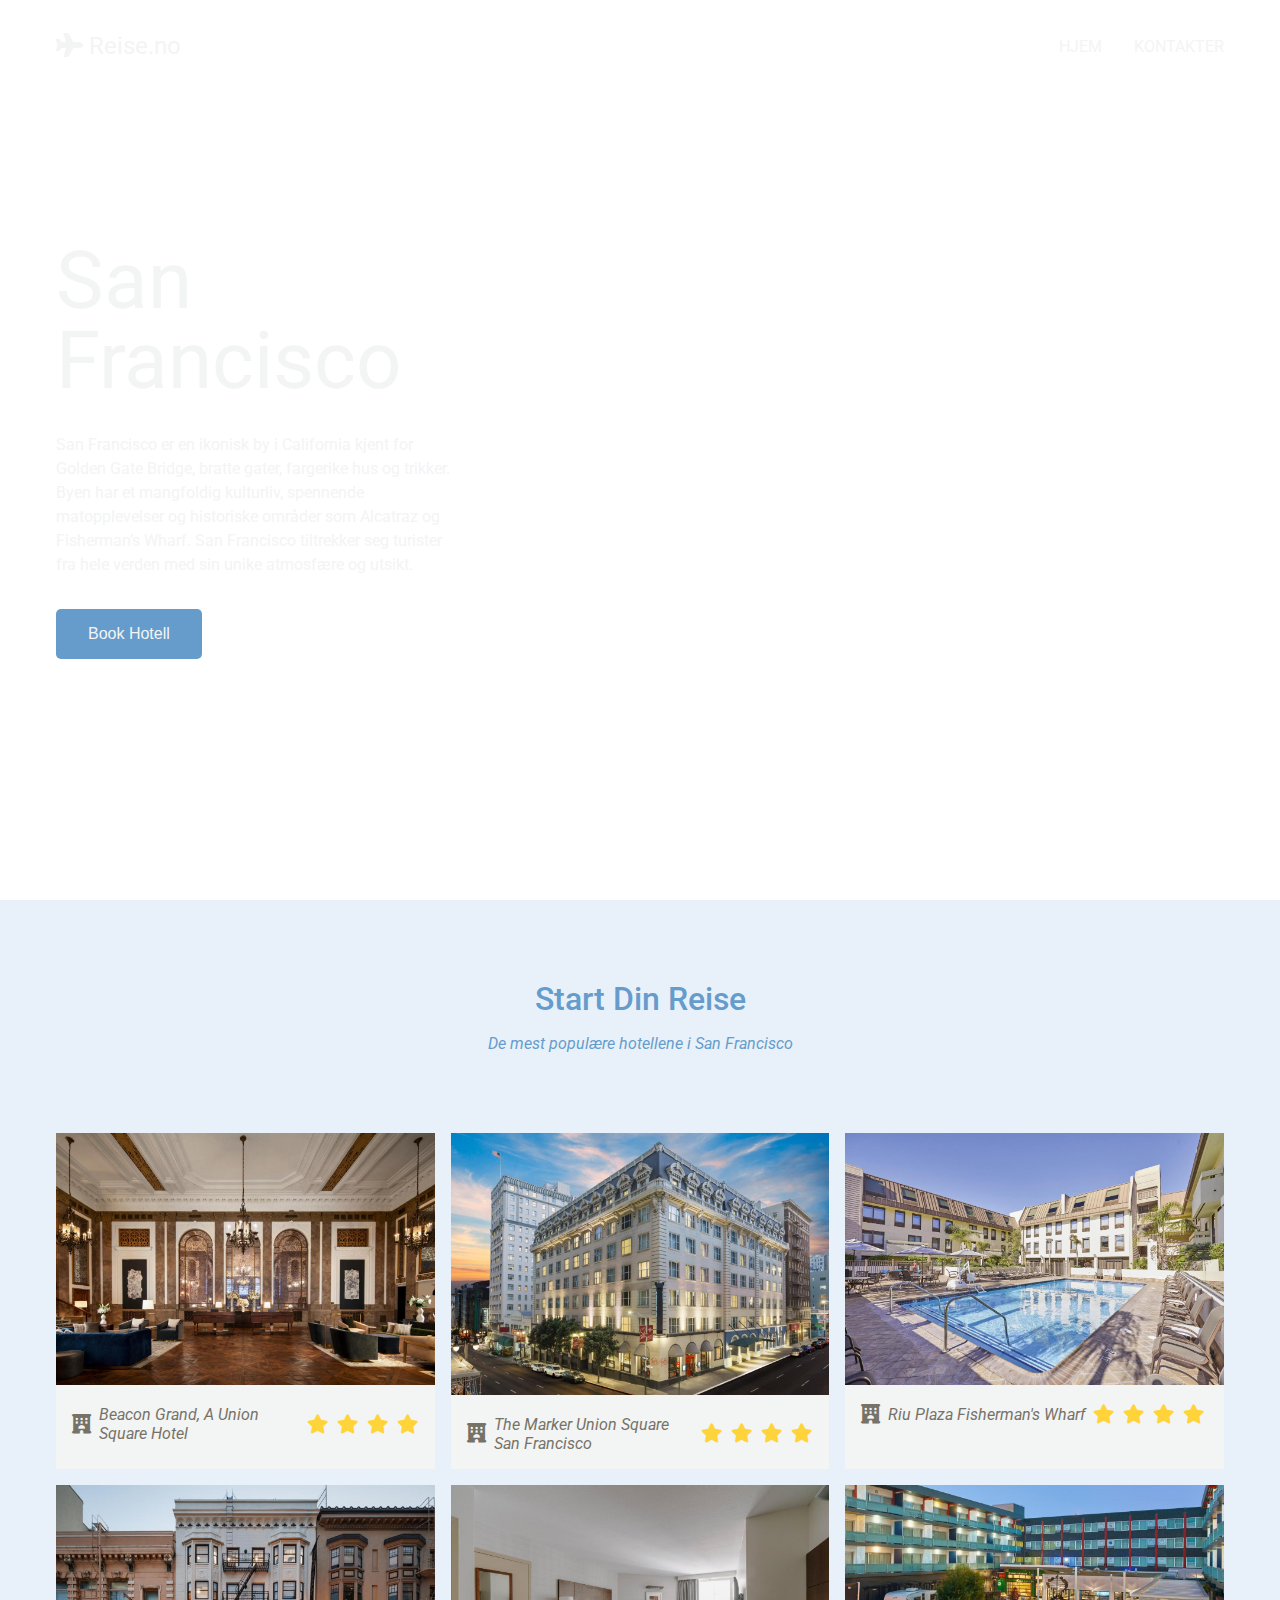
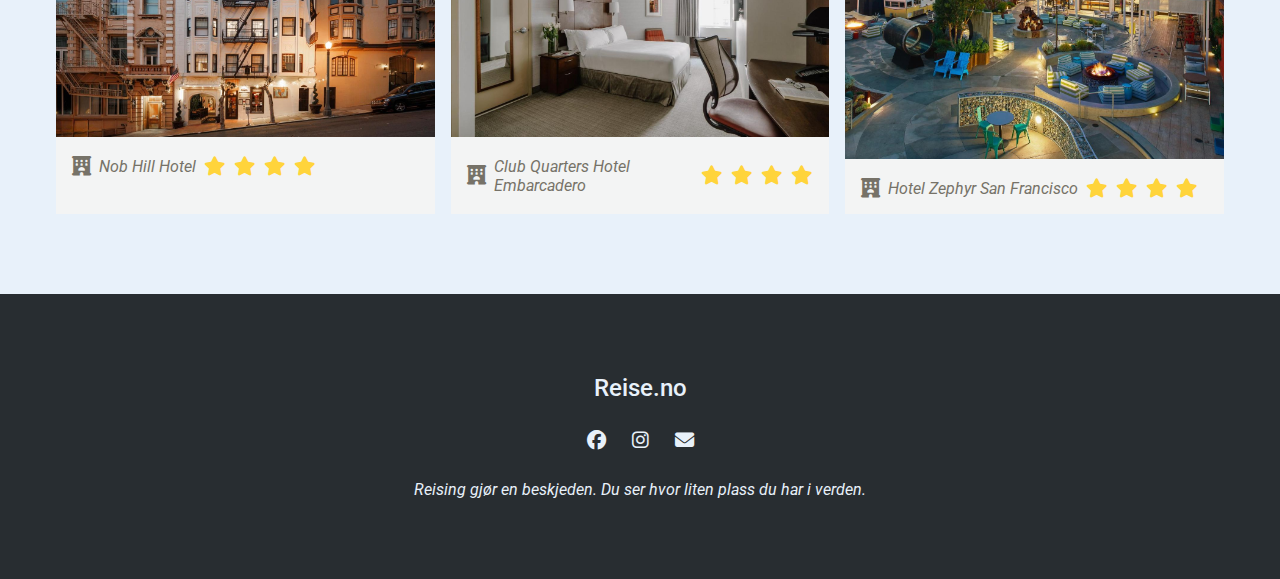
<file: sanfrancisco.html>
<!DOCTYPE html>
<html lang="en">

<head>
    <meta charset="UTF-8">
    <meta name="viewport" content="width=device-width, initial-scale=1.0">
    <title>San Francisco</title>
    <link rel="stylesheet" href="style.css">
    <link rel="stylesheet" href="https://cdnjs.cloudflare.com/ajax/libs/font-awesome/6.5.0/css/all.min.css">
</head>

<body>
    <nav>
        <div class="nav__logo"><a href="index.html"> <i class="fa-solid fa-plane"></i> Reise.no</a></div>
        <ul class="nav__links">
            <a href="index.html">
                <li class="link">Hjem</li>
            </a>
            <a href="kontakter.html">
                <li class="link">Kontakter</li>
            </a>
        </ul>
    </nav>

    <header id="sanfrancisco">
        <div class="section__container">
            <div class="header__content">
                <h1>San Francisco</h1>
                <p>
                    San Francisco er en ikonisk by i California kjent for Golden Gate Bridge, bratte gater, fargerike hus og trikker. Byen har et mangfoldig kulturliv, spennende matopplevelser og historiske områder som Alcatraz og Fisherman’s Wharf. San Francisco tiltrekker seg turister fra hele verden med sin unike atmosfære og utsikt.
                </p>
                <button id="lesMerBtn">Book Hotell</button>
            </div>
        </div>
    </header>

    <section class="journey__container" id="land">
        <div class="section__container">
            <h2 class="section__title">Start Din Reise</h2>
            <p class="section__subtitle"> De mest populære hotellene i San Francisco</p>
            <div class="journey__grid">
                <div class="country__card">
                    <a href="https://www.booking.com/searchresults.no.html?label=san-francisco-T7FXC2KpNVNECMTMvE0BYgS247170022249%3Apl%3Ata%3Ap1250%3Ap2%3Aac%3Aap%3Aneg%3Afi%3Atikwd-12080511%3Alp9209671%3Ali%3Adec%3Adm%3Appccp%3DUmFuZG9tSVYkc2RlIyh9YfpWGnRw6lOGk4yFFjCYCOk&gclid=CjwKCAjwo4rCBhAbEiwAxhJlCcnHBUMhW3Nax9cSoqoj8saJ6EtpdwVC3_NZsrVHG_2M2CVaxEMvXhoCZtUQAvD_BwE&aid=310020&highlighted_hotels=48414&city=20015732"
                        class="country__link">
                        <img src="bilder/hotellsanfrancisco_1.jpg" alt="country">
                        <div class="country__name">
                            <i class="fa-solid fa-hotel"></i>
                            <span>Beacon Grand, A Union Square Hotel</span><i class="fa-solid fa-star" style="color: #FFD43B;"></i><i
                                class="fa-solid fa-star" style="color: #FFD43B;"></i><i class="fa-solid fa-star"
                                style="color: #FFD43B;"></i><i class="fa-solid fa-star" style="color: #FFD43B;"></i>
                        </div>
                    </a>
                </div>
                <div class="country__card">
                    <a href="https://www.booking.com/hotel/us/marker-hotel-union-square.no.html?aid=310020&label=san-francisco-T7FXC2KpNVNECMTMvE0BYgS247170022249%3Apl%3Ata%3Ap1250%3Ap2%3Aac%3Aap%3Aneg%3Afi%3Atikwd-12080511%3Alp9209671%3Ali%3Adec%3Adm%3Appccp%3DUmFuZG9tSVYkc2RlIyh9YfpWGnRw6lOGk4yFFjCYCOk&sid=a945073e5955fe123f0a600624becfbb&dest_id=20015732&dest_type=city&dist=0&group_adults=2&group_children=0&hapos=2&hpos=2&no_rooms=1&req_adults=2&req_children=0&room1=A%2CA&sb_price_type=total&sr_order=popularity&srepoch=1749198434&srpvid=c84b3b32badf0b7c&type=total&ucfs=1&activeTab=photosGallery"
                        class="country__link">
                        <img src="bilder/hotellsanfrancisco_2.jpg" alt="country">
                        <div class="country__name">
                            <i class="fa-solid fa-hotel"></i>
                            <span>The Marker Union Square San Francisco</span><i class="fa-solid fa-star"
                                style="color: #FFD43B;"></i><i class="fa-solid fa-star" style="color: #FFD43B;"></i><i
                                class="fa-solid fa-star" style="color: #FFD43B;"></i><i class="fa-solid fa-star"
                                style="color: #FFD43B;"></i>
                        </div>
                    </a>
                </div>
                <div class="country__card">
                    <a href="https://www.booking.com/hotel/us/riu-plaza-fishermans-wharf.no.html?aid=310020&label=san-francisco-T7FXC2KpNVNECMTMvE0BYgS247170022249%3Apl%3Ata%3Ap1250%3Ap2%3Aac%3Aap%3Aneg%3Afi%3Atikwd-12080511%3Alp9209671%3Ali%3Adec%3Adm%3Appccp%3DUmFuZG9tSVYkc2RlIyh9YfpWGnRw6lOGk4yFFjCYCOk&sid=a945073e5955fe123f0a600624becfbb&dest_id=20015732&dest_type=city&dist=0&group_adults=2&group_children=0&hapos=4&hpos=4&no_rooms=1&req_adults=2&req_children=0&room1=A%2CA&sb_price_type=total&sr_order=popularity&srepoch=1749198531&srpvid=c84b3b32badf0b7c&type=total&ucfs=1&activeTab=photosGallery" class="country__link">
                        <img src="bilder/hotellsanfrancisco_3.jpg" alt="country">
                        <div class="country__name">
                            <i class="fa-solid fa-hotel"></i>
                            <span>Riu Plaza Fisherman's Wharf</span><i class="fa-solid fa-star" style="color: #FFD43B;"></i><i
                            class="fa-solid fa-star" style="color: #FFD43B;"></i><i class="fa-solid fa-star"
                            style="color: #FFD43B;"></i><i class="fa-solid fa-star" style="color: #FFD43B;"></i>
                        </div>
                    </a>
                </div>
            
                <div class="country__card">
                    <a href="https://www.booking.com/hotel/us/nob-hill.no.html?aid=310020&label=san-francisco-T7FXC2KpNVNECMTMvE0BYgS247170022249%3Apl%3Ata%3Ap1250%3Ap2%3Aac%3Aap%3Aneg%3Afi%3Atikwd-12080511%3Alp9209671%3Ali%3Adec%3Adm%3Appccp%3DUmFuZG9tSVYkc2RlIyh9YfpWGnRw6lOGk4yFFjCYCOk&sid=a945073e5955fe123f0a600624becfbb&dest_id=20015732&dest_type=city&dist=0&group_adults=2&group_children=0&hapos=5&hpos=5&no_rooms=1&req_adults=2&req_children=0&room1=A%2CA&sb_price_type=total&sr_order=popularity&srepoch=1749198616&srpvid=c84b3b32badf0b7c&type=total&ucfs=1&activeTab=photosGallery" class="country__link">
                        <img src="bilder/hotellsanfrancisco_4.jpg" alt="country">
                        <div class="country__name">
                            <i class="fa-solid fa-hotel"></i>
                            <span>Nob Hill Hotel</span><i class="fa-solid fa-star" style="color: #FFD43B;"></i><i
                                class="fa-solid fa-star" style="color: #FFD43B;"></i><i class="fa-solid fa-star"
                                style="color: #FFD43B;"></i><i class="fa-solid fa-star" style="color: #FFD43B;"></i>
                        </div>
                    </a>
                </div>
                <div class="country__card">
                    <a href="https://www.booking.com/hotel/us/club-quarters-san-francisco.no.html?aid=310020&label=san-francisco-T7FXC2KpNVNECMTMvE0BYgS247170022249%3Apl%3Ata%3Ap1250%3Ap2%3Aac%3Aap%3Aneg%3Afi%3Atikwd-12080511%3Alp9209671%3Ali%3Adec%3Adm%3Appccp%3DUmFuZG9tSVYkc2RlIyh9YfpWGnRw6lOGk4yFFjCYCOk&sid=a945073e5955fe123f0a600624becfbb&dest_id=20015732&dest_type=city&dist=0&group_adults=2&group_children=0&hapos=6&hpos=6&no_rooms=1&req_adults=2&req_children=0&room1=A%2CA&sb_price_type=total&sr_order=popularity&srepoch=1749198684&srpvid=c84b3b32badf0b7c&type=total&ucfs=1&activeTab=photosGallery" class="country__link">
                        <img src="bilder/hotellsanfrancisco_5.jpg" alt="country">
                        <div class="country__name">
                            <i class="fa-solid fa-hotel"></i>
                            <span>Club Quarters Hotel Embarcadero</span><i class="fa-solid fa-star" style="color: #FFD43B;"></i><i
                                class="fa-solid fa-star" style="color: #FFD43B;"></i><i class="fa-solid fa-star"
                                style="color: #FFD43B;"></i><i class="fa-solid fa-star" style="color: #FFD43B;"></i>
                        </div>
                    </a>
                </div>
                <div class="country__card">
                    <a href="hhttps://www.booking.com/hotel/us/zephyr-san-francisco.no.html?aid=310020&label=san-francisco-T7FXC2KpNVNECMTMvE0BYgS247170022249%3Apl%3Ata%3Ap1250%3Ap2%3Aac%3Aap%3Aneg%3Afi%3Atikwd-12080511%3Alp9209671%3Ali%3Adec%3Adm%3Appccp%3DUmFuZG9tSVYkc2RlIyh9YfpWGnRw6lOGk4yFFjCYCOk&sid=a945073e5955fe123f0a600624becfbb&dest_id=20015732&dest_type=city&dist=0&group_adults=2&group_children=0&hapos=9&hpos=9&no_rooms=1&req_adults=2&req_children=0&room1=A%2CA&sb_price_type=total&sr_order=popularity&srepoch=1749198803&srpvid=c84b3b32badf0b7c&type=total&ucfs=1&activeTab=photosGallery" class="country__link">
                        <img src="bilder/hotellsanfrancisco_6.jpg" alt="country">
                        <div class="country__name">
                            <i class="fa-solid fa-hotel"></i>
                            <span>Hotel Zephyr San Francisco</span><i class="fa-solid fa-star" style="color: #FFD43B;"></i><i
                                class="fa-solid fa-star" style="color: #FFD43B;"></i><i class="fa-solid fa-star"
                                style="color: #FFD43B;"></i><i class="fa-solid fa-star" style="color: #FFD43B;"></i>
                        </div>
                    </a>
                </div>
            </div>
        </div>
        </div>
    </section>

    <footer>
        <div class="section__container">
            <h4>Reise.no</h4>
            <div class="social__icons">
                <span><i class="fa-brands fa-facebook"></i></span>
                <span><i class="fa-brands fa-instagram"></i></span>
                <span><i class="fa-solid fa-envelope"></i></span>
            </div>
            <p>Reising gjør en beskjeden. Du ser hvor liten plass du har i verden.</p>
        </div>
    </footer>
    <script src="script.js"></script>

</body>

</html>
</file>
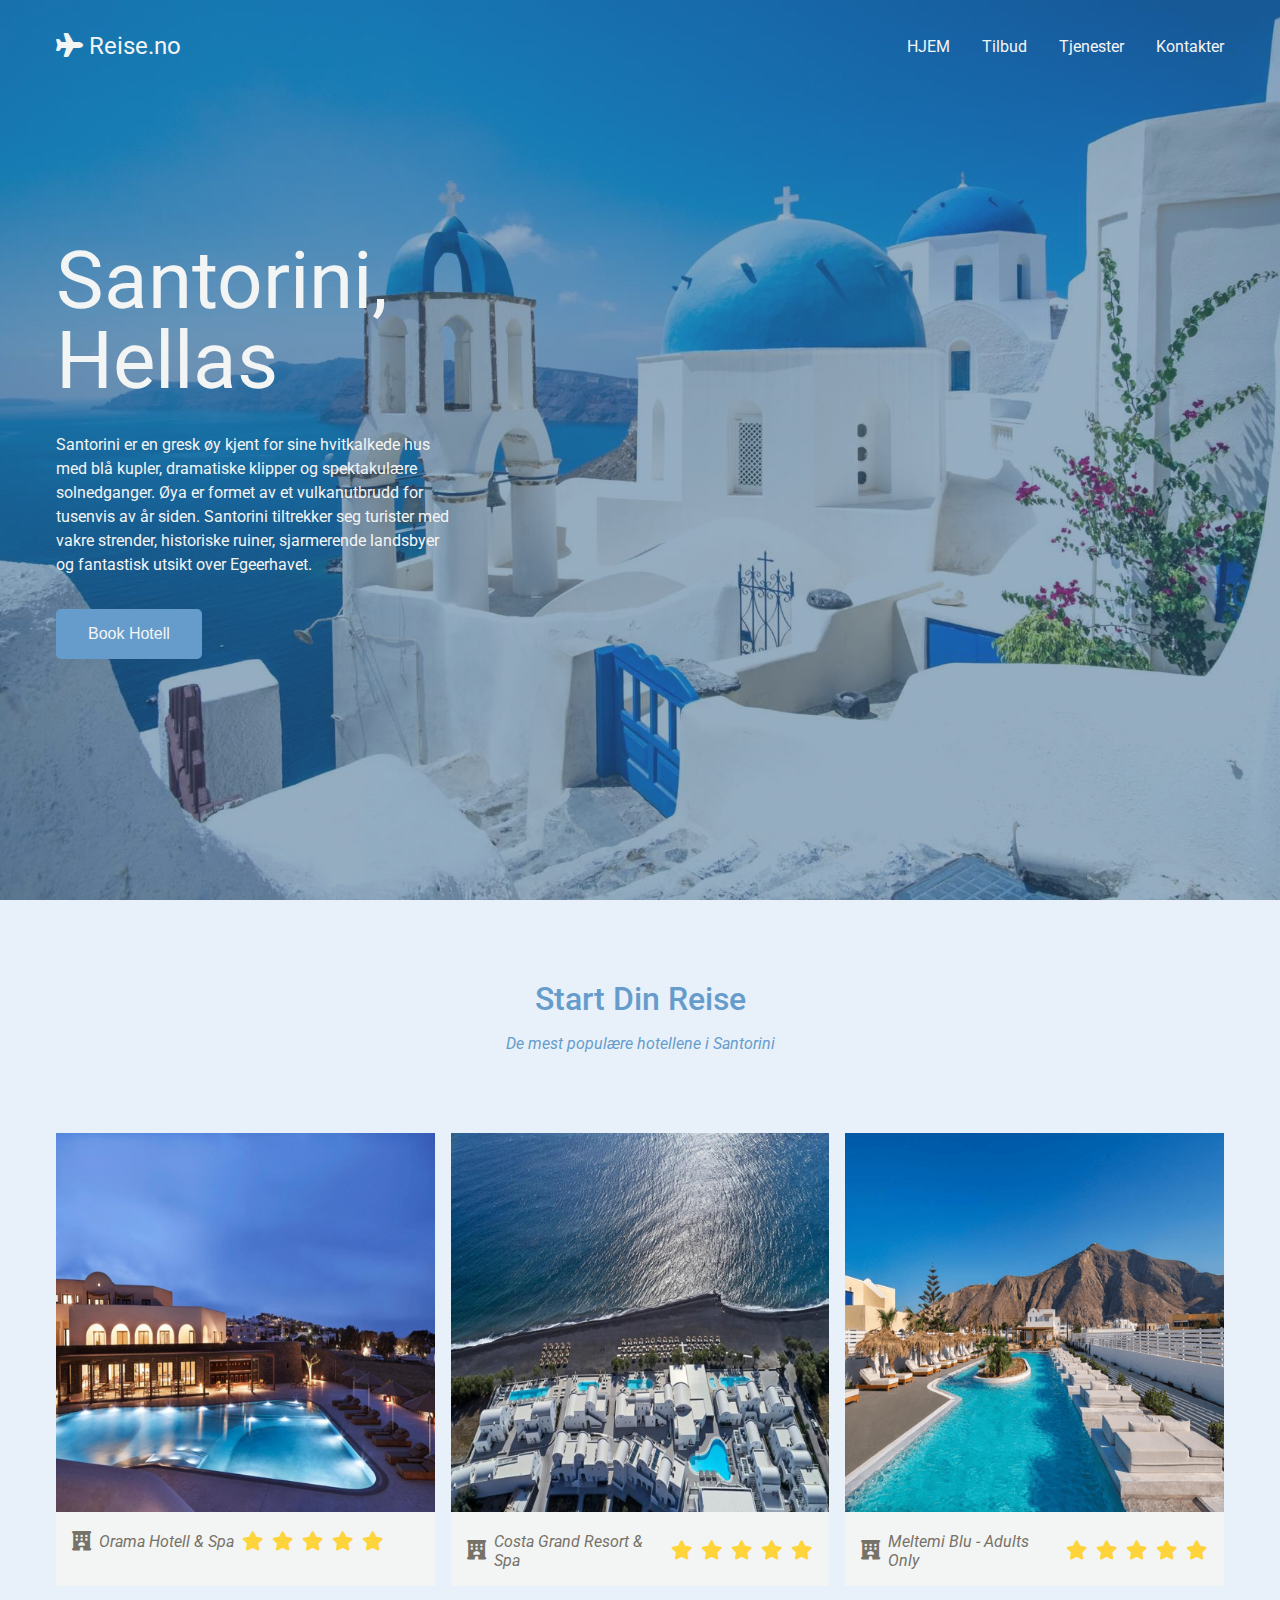
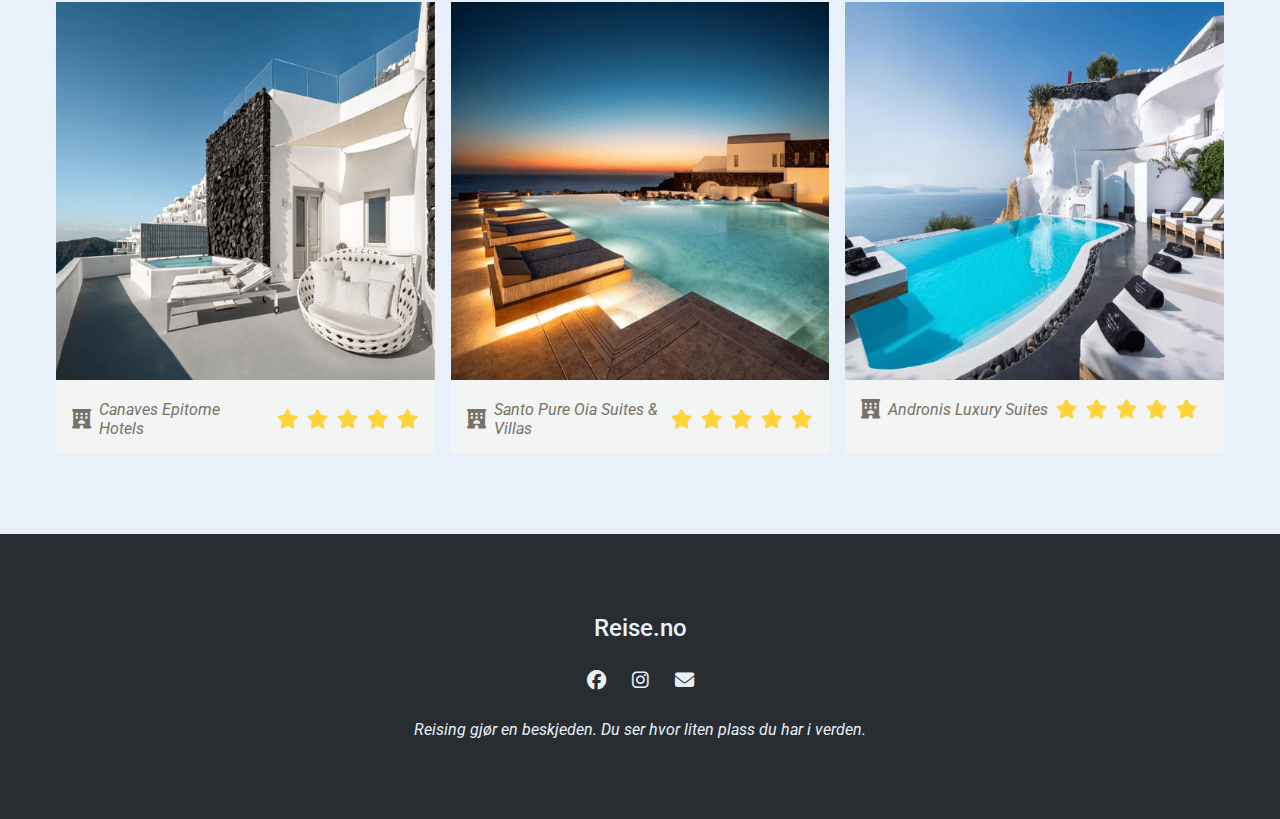
<file: santorini.html>
<!DOCTYPE html>
<html lang="en">

<head>
    <meta charset="UTF-8">
    <meta name="viewport" content="width=device-width, initial-scale=1.0">
    <title>Santorini, hellas</title>
    <link rel="stylesheet" href="style.css">
    <link rel="stylesheet" href="https://cdnjs.cloudflare.com/ajax/libs/font-awesome/6.5.0/css/all.min.css">
</head>

<body>
    <nav>
        <div class="nav__logo"><a href="index.html"> <i class="fa-solid fa-plane"></i> Reise.no</a></div>
        <ul class="nav__links">
            <a href="index.html">
                <li class="link">Hjem</li>
            </a>
            <li class="link">Tilbud</li>
            <li class="link">Tjenester</li>
            <li class="link">Kontakter</li>
        </ul>
    </nav>

    <header id="santorini">
        <div class="section__container">
            <div class="header__content">
                <h1>Santorini, Hellas</h1>
                <p>
                    Santorini er en gresk øy kjent for sine hvitkalkede hus med blå kupler, dramatiske klipper og spektakulære solnedganger. 
                    Øya er formet av et vulkanutbrudd for tusenvis av år siden. Santorini tiltrekker seg turister med vakre strender, historiske ruiner, sjarmerende landsbyer og fantastisk utsikt over Egeerhavet.
                </p>
                <button id="lesMerBtn">Book Hotell</button>
            </div>
        </div>
    </header>

    <section class="journey__container" id="land">
        <div class="section__container">
            <h2 class="section__title">Start Din Reise</h2>
            <p class="section__subtitle"> De mest populære hotellene i Santorini</p>
            <div class="journey__grid">
                <div class="country__card">
                    <a href="https://www.booking.com/hotel/gr/orama-thera.no.html?aid=2378099&label=huno.1-xrg%3ACjwKCAjw3f_BBhAPEiwAaA3K5LryaysvmIjPJuOJrjE-_hU_ryHfPmuudMLT-PDztcCjWaER-5BDcxoCab4QAvD_BwE&sid=a945073e5955fe123f0a600624becfbb&all_sr_blocks=591266012_409824557_2_41_0&checkin=2025-06-11&checkout=2025-06-12&dest_id=-829275&dest_type=city&dist=0&group_adults=2&group_children=0&hapos=1&highlighted_blocks=591266012_409824557_2_41_0&hpos=1&matching_block_id=591266012_409824557_2_41_0&no_rooms=1&req_adults=2&req_children=0&room1=A%2CA&sb_price_type=total&sr_order=popularity&sr_pri_blocks=591266012_409824557_2_41_0__25800&srepoch=1749065350&srpvid=99368900607c0181&type=total&ucfs=1&activeTab=main"
                        class="country__link">
                        <img src="bilder/hotellsantorini_1.png" alt="country">
                        <div class="country__name">
                            <i class="fa-solid fa-hotel"></i>
                            <span>Orama Hotell & Spa</span><i class="fa-solid fa-star" style="color: #FFD43B;"></i><i
                                class="fa-solid fa-star" style="color: #FFD43B;"></i><i class="fa-solid fa-star"
                                style="color: #FFD43B;"></i><i class="fa-solid fa-star" style="color: #FFD43B;"></i><i
                                class="fa-solid fa-star" style="color: #FFD43B;"></i>
                        </div>
                    </a>
                </div>
                <div class="country__card">
                    <a href="https://www.booking.com/searchresults.no.html?aid=2378099&label=huno.1-xrg%3ACjwKCAjw3f_BBhAPEiwAaA3K5LryaysvmIjPJuOJrjE-_hU_ryHfPmuudMLT-PDztcCjWaER-5BDcxoCab4QAvD_BwE&highlighted_hotels=3088175&checkin=2025-06-11&redirected=1&city=900039572&hlrd=with_av&source=hotel&checkout=2025-06-12&keep_landing=1&sid=a945073e5955fe123f0a600624becfbb"
                        class="country__link">
                        <img src="bilder/hotellsantorini_2.png" alt="country">
                        <div class="country__name">
                            <i class="fa-solid fa-hotel"></i>
                            <span>Costa Grand Resort & Spa</span><i class="fa-solid fa-star"
                                style="color: #FFD43B;"></i><i class="fa-solid fa-star" style="color: #FFD43B;"></i><i
                                class="fa-solid fa-star" style="color: #FFD43B;"></i><i class="fa-solid fa-star"
                                style="color: #FFD43B;"></i><i class="fa-solid fa-star" style="color: #FFD43B;"></i>
                        </div>
                    </a>
                </div>
                <div class="country__card">
                    <a href="https://www.booking.com/hotel/gr/sensimar-meltemi-blu.no.html?aid=2378099&label=huno.1-xrg%3ACjwKCAjw3f_BBhAPEiwAaA3K5LryaysvmIjPJuOJrjE-_hU_ryHfPmuudMLT-PDztcCjWaER-5BDcxoCab4QAvD_BwE&sid=a945073e5955fe123f0a600624becfbb&all_sr_blocks=466068101_143467583_0_33_0_823042&checkin=2025-06-11&checkout=2025-06-12&dest_id=900039550&dest_type=city&dist=0&group_adults=2&group_children=0&hapos=1&highlighted_blocks=466068101_143467583_0_33_0_823042&hpos=1&matching_block_id=466068101_143467583_0_33_0_823042&no_rooms=1&req_adults=2&req_children=0&room1=A%2CA&sb_price_type=total&sr_order=popularity&sr_pri_blocks=466068101_143467583_0_33_0_823042_46050&srepoch=1749066936&srpvid=7c9c8c1a83bb0235&type=total&ucfs=1&activeTab=main" class="country__link">
                        <img src="bilder/hotellsantorini_3.png" alt="country">
                        <div class="country__name">
                            <i class="fa-solid fa-hotel"></i>
                            <span>Meltemi Blu - Adults Only</span><i class="fa-solid fa-star" style="color: #FFD43B;"></i><i
                            class="fa-solid fa-star" style="color: #FFD43B;"></i><i class="fa-solid fa-star"
                            style="color: #FFD43B;"></i><i class="fa-solid fa-star" style="color: #FFD43B;"></i><i
                            class="fa-solid fa-star" style="color: #FFD43B;"></i>
                        </div>
                    </a>
                </div>
            
                <div class="country__card">
                    <a href="https://www.booking.com/hotel/gr/canaves-oia-epitome.no.html?aid=2378099&label=huno.1-xrg%3ACjwKCAjw3f_BBhAPEiwAaA3K5LryaysvmIjPJuOJrjE-_hU_ryHfPmuudMLT-PDztcCjWaER-5BDcxoCab4QAvD_BwE&sid=a945073e5955fe123f0a600624becfbb&all_sr_blocks=273712001_0_2_1_0&checkin=2025-06-11&checkout=2025-06-12&dest_id=-824928&dest_type=city&dist=0&group_adults=2&group_children=0&hapos=1&highlighted_blocks=273712001_0_2_1_0&hpos=1&matching_block_id=273712001_0_2_1_0&no_rooms=1&req_adults=2&req_children=0&room1=A%2CA&sb_price_type=total&sr_order=popularity&sr_pri_blocks=273712001_0_2_1_0__109928&srepoch=1749068578&srpvid=27c08b8170ed1309&type=total&ucfs=1&activeTab=main" class="country__link">
                        <img src="bilder/hotellsantorini_5.png" alt="country">
                        <div class="country__name">
                            <i class="fa-solid fa-hotel"></i>
                            <span>Canaves Epitome Hotels</span><i class="fa-solid fa-star" style="color: #FFD43B;"></i><i
                                class="fa-solid fa-star" style="color: #FFD43B;"></i><i class="fa-solid fa-star"
                                style="color: #FFD43B;"></i><i class="fa-solid fa-star" style="color: #FFD43B;"></i><i
                                class="fa-solid fa-star" style="color: #FFD43B;"></i>
                        </div>
                    </a>
                </div>
                <div class="country__card">
                    <a href="https://www.booking.com/hotel/gr/santo-pure-oia-suites-and-villas.no.html?aid=2378099&label=huno.1-xrg%3ACjwKCAjw3f_BBhAPEiwAaA3K5LryaysvmIjPJuOJrjE-_hU_ryHfPmuudMLT-PDztcCjWaER-5BDcxoCab4QAvD_BwE&sid=a945073e5955fe123f0a600624becfbb&all_sr_blocks=154847620_365015155_2_1_0&checkin=2025-06-11&checkout=2025-06-12&dest_id=-824928&dest_type=city&dist=0&group_adults=2&group_children=0&hapos=1&highlighted_blocks=154847620_365015155_2_1_0&hpos=1&matching_block_id=154847620_365015155_2_1_0&no_rooms=1&req_adults=2&req_children=0&room1=A%2CA&sb_price_type=total&sr_order=popularity&sr_pri_blocks=154847620_365015155_2_1_0__57901&srepoch=1749068760&srpvid=d3498fa9c1a500fb&type=total&ucfs=1&#hotelTmpl" class="country__link">
                        <img src="bilder/hotellsantorini_4.png" alt="country">
                        <div class="country__name">
                            <i class="fa-solid fa-hotel"></i>
                            <span>Santo Pure Oia Suites & Villas</span><i class="fa-solid fa-star" style="color: #FFD43B;"></i><i
                                class="fa-solid fa-star" style="color: #FFD43B;"></i><i class="fa-solid fa-star"
                                style="color: #FFD43B;"></i><i class="fa-solid fa-star" style="color: #FFD43B;"></i><i
                                class="fa-solid fa-star" style="color: #FFD43B;"></i>
                        </div>
                    </a>
                </div>
                <div class="country__card">
                    <a href="https://www.booking.com/hotel/gr/andronis-luxury-suites.no.html?aid=2378099&label=huno.1-xrg%3ACjwKCAjw3f_BBhAPEiwAaA3K5LryaysvmIjPJuOJrjE-_hU_ryHfPmuudMLT-PDztcCjWaER-5BDcxoCab4QAvD_BwE&sid=a945073e5955fe123f0a600624becfbb&all_sr_blocks=1396602_387817000_2_1_0&checkin=2025-06-11&checkout=2025-06-12&dest_id=-824928&dest_type=city&dist=0&group_adults=2&group_children=0&hapos=1&highlighted_blocks=1396602_387817000_2_1_0&hpos=1&matching_block_id=1396602_387817000_2_1_0&no_rooms=1&req_adults=2&req_children=0&room1=A%2CA&sb_price_type=total&sr_order=popularity&sr_pri_blocks=1396602_387817000_2_1_0__152100&srepoch=1749067000&srpvid=ae3d8c3a07d40a68&type=total&ucfs=1&activeTab=main" class="country__link">
                        <img src="bilder/hotellsantorini_6.png" alt="country">
                        <div class="country__name">
                            <i class="fa-solid fa-hotel"></i>
                            <span>Andronis Luxury Suites</span><i class="fa-solid fa-star" style="color: #FFD43B;"></i><i
                                class="fa-solid fa-star" style="color: #FFD43B;"></i><i class="fa-solid fa-star"
                                style="color: #FFD43B;"></i><i class="fa-solid fa-star" style="color: #FFD43B;"></i><i
                                class="fa-solid fa-star" style="color: #FFD43B;"></i>
                        </div>
                    </a>
                </div>
            </div>
        </div>
        </div>
    </section>

    <footer>
        <div class="section__container">
            <h4>Reise.no</h4>
            <div class="social__icons">
                <span><i class="fa-brands fa-facebook"></i></span>
                <span><i class="fa-brands fa-instagram"></i></span>
                <span><i class="fa-solid fa-envelope"></i></span>
            </div>
            <p>Reising gjør en beskjeden. Du ser hvor liten plass du har i verden.</p>
        </div>
    </footer>
    <script src="script.js"></script>

</body>

</html>
</file>
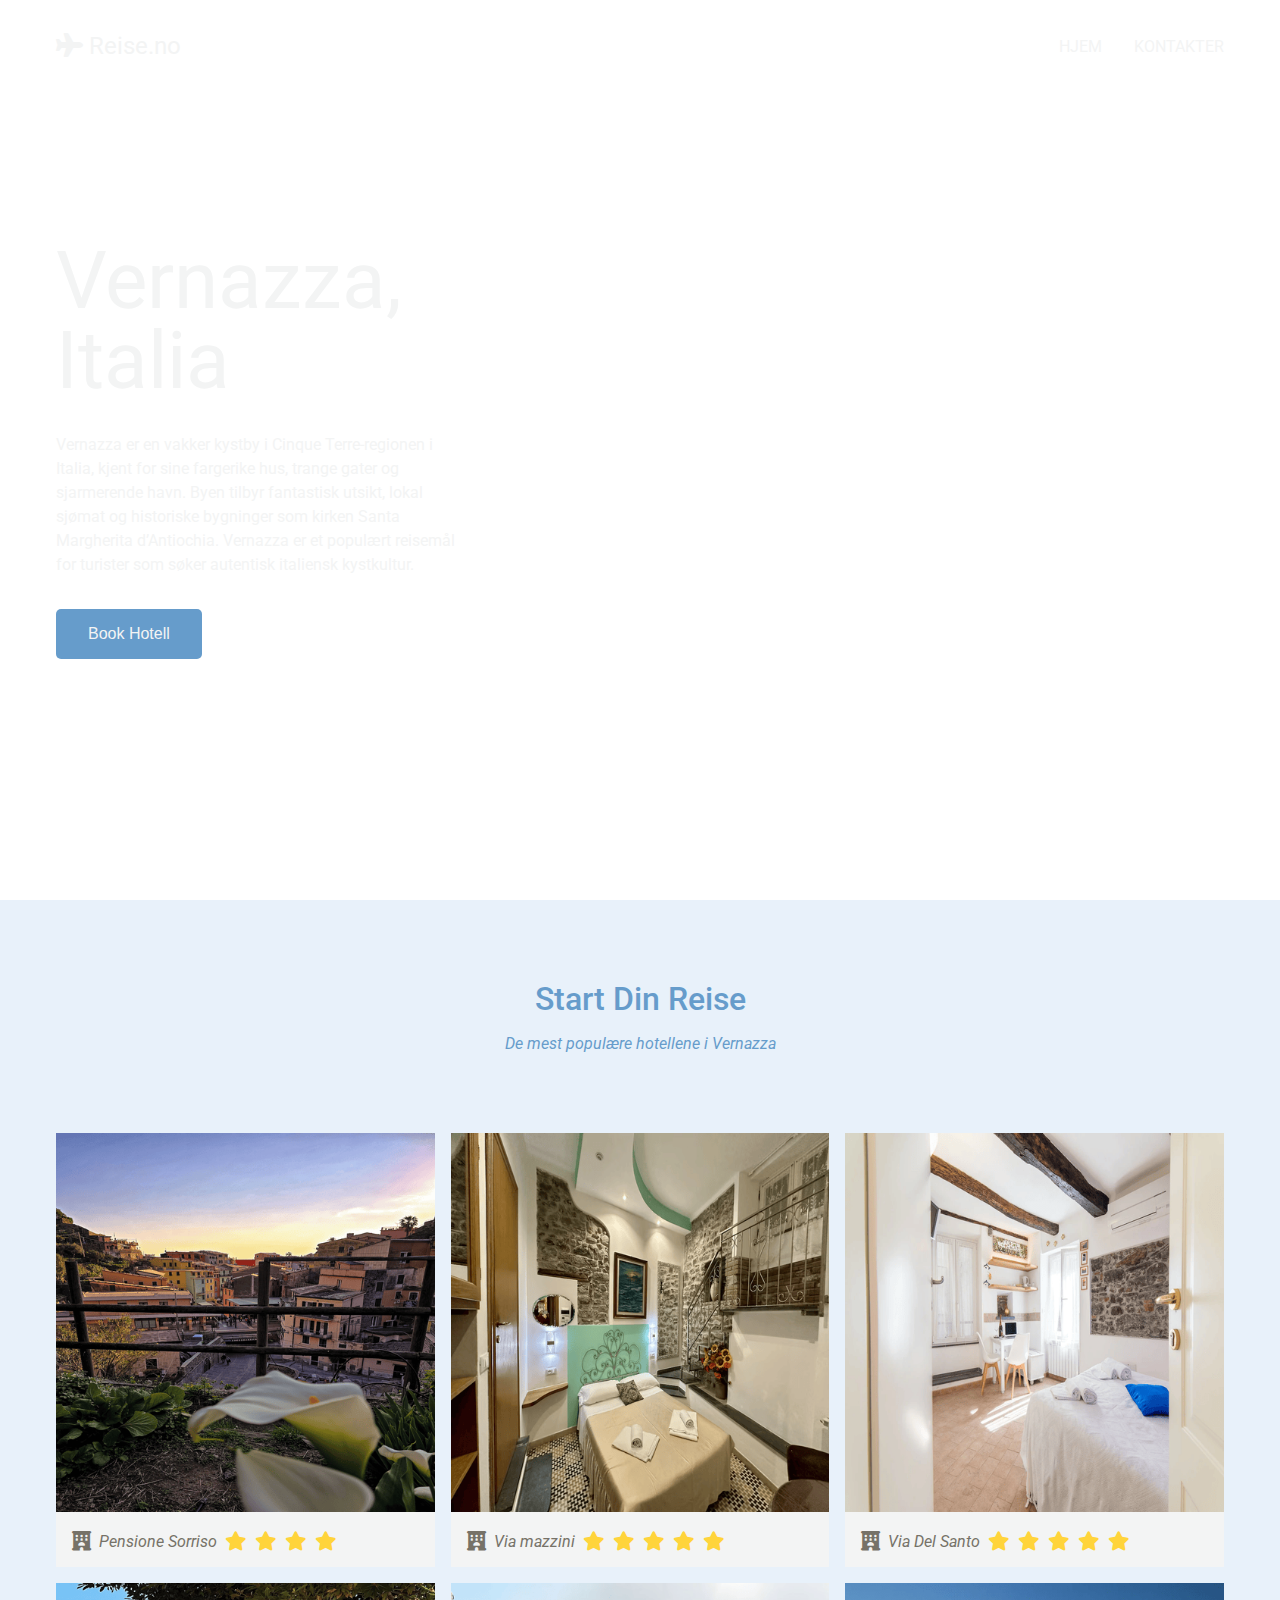
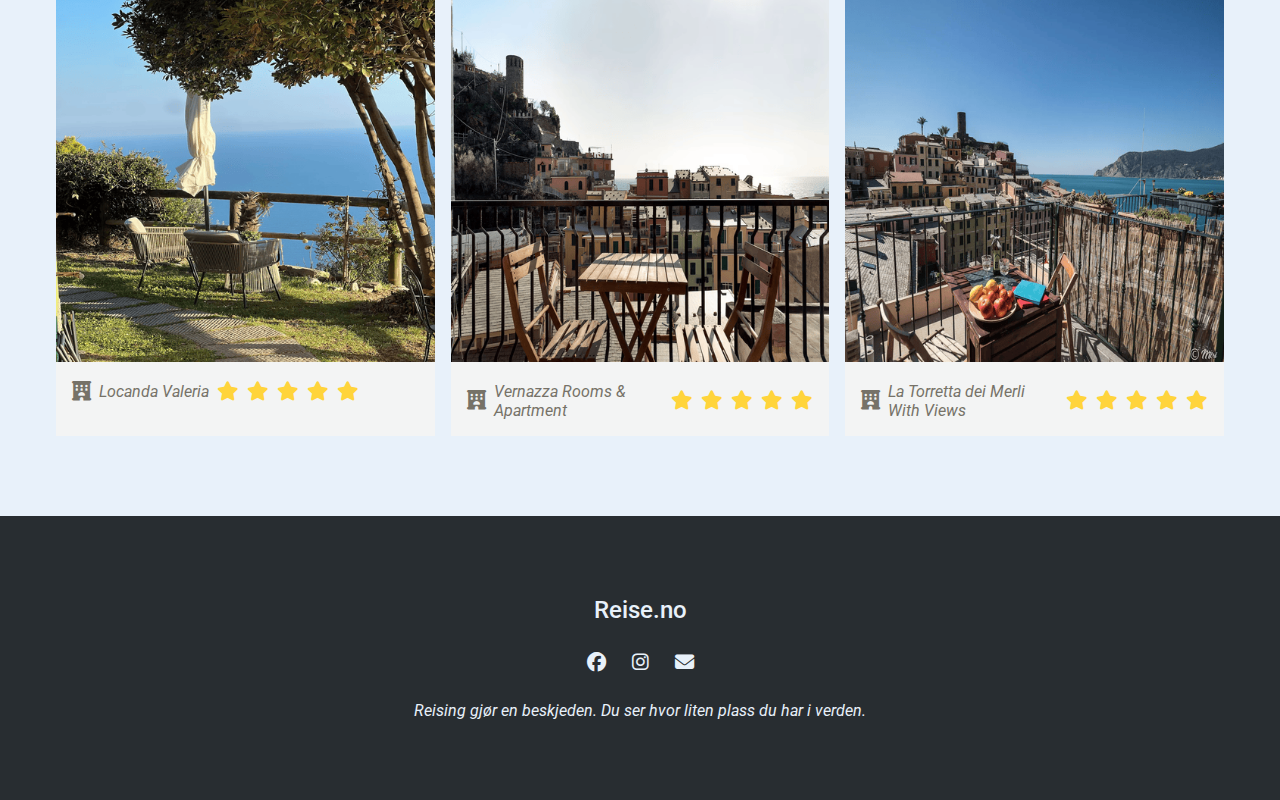
<file: vernazza.html>
<!DOCTYPE html>
<html lang="en">

<head>
    <meta charset="UTF-8">
    <meta name="viewport" content="width=device-width, initial-scale=1.0">
    <title>Santorini, hellas</title>
    <link rel="stylesheet" href="style.css">
    <link rel="stylesheet" href="https://cdnjs.cloudflare.com/ajax/libs/font-awesome/6.5.0/css/all.min.css">
</head>

<body>
    <nav>
        <div class="nav__logo"><a href="index.html"> <i class="fa-solid fa-plane"></i> Reise.no</a></div>
        <ul class="nav__links">
            <a href="index.html">
                <li class="link">Hjem</li>
            </a>
            <a href="kontakter.html">
                <li class="link">Kontakter</li>
            </a>
        </ul>
    </nav>

    <header id="vernazza">
        <div class="section__container">
            <div class="header__content">
                <h1>Vernazza, Italia</h1>
                <p>
                    Vernazza er en vakker kystby i Cinque Terre-regionen i Italia, kjent for sine fargerike hus, trange gater og sjarmerende havn. 
                    Byen tilbyr fantastisk utsikt, lokal sjømat og historiske bygninger som kirken Santa Margherita d’Antiochia. Vernazza er et populært reisemål for turister som søker autentisk italiensk kystkultur.
                </p>
                <button id="lesMerBtn">Book Hotell</button>
            </div>
        </div>
    </header>

    <section class="journey__container" id="land">
        <div class="section__container">
            <h2 class="section__title">Start Din Reise</h2>
            <p class="section__subtitle"> De mest populære hotellene i Vernazza </p>
            <div class="journey__grid">
                <div class="country__card">
                    <a href="https://no.hotels.com/ho3076449312/pensione-sorriso-vernazza-italia?chkin=2025-06-18&chkout=2025-06-19&x_pwa=1&rfrr=HSR&pwa_ts=1749069121811&referrerUrl=aHR0cHM6Ly9uby5ob3RlbHMuY29tL0hvdGVsLVNlYXJjaA%3D%3D&useRewards=false&rm1=a2&regionId=179974&destination=Vernazza%2C%20Liguria%2C%20Italia&destType=MARKET&latLong=44.13493%2C9.683254&sort=RECOMMENDED&top_dp=2224&top_cur=NOK&gclid=CjwKCAjw3f_BBhAPEiwAaA3K5HxaBb3uFl4g0KUJkIdB3txDSfn-vSTfcOMOjpE17xWHTerKaWPxDRoCV_UQAvD_BwE&semcid=HCOM-NO.UB.GOOGLE.DT-c-NO.HOTEL&semdtl=a113701764624.b1129513898052.g1kwd-320792572016.e1c.m1CjwKCAjw3f_BBhAPEiwAaA3K5HxaBb3uFl4g0KUJkIdB3txDSfn-vSTfcOMOjpE17xWHTerKaWPxDRoCV_UQAvD_BwE.r105bee41ed51c04559876126fb1b3d1c611abb2abe2fa227b9fda47fa90ece699.c1MeD7qSdTAof16twJ76CSNg.j11010795.k19204889.d1530484023488.h1b.i1.l1.n1.o1.p1.q1.s1.t1.x1.f1.u1.v1.w1&userIntent=&selectedRoomType=323880492&selectedRatePlan=393057063&expediaPropertyId=96107791&searchId=d0ea5051-c519-4819-8382-d87fbdc4b421"class="country__link">
                        <img src="bilder/hotellvernazza_1.png" alt="country">
                        <div class="country__name">
                            <i class="fa-solid fa-hotel"></i>
                            <span>Pensione Sorriso</span><i class="fa-solid fa-star" style="color: #FFD43B;"></i><i
                                class="fa-solid fa-star" style="color: #FFD43B;"></i><i class="fa-solid fa-star"
                                style="color: #FFD43B;"></i><i class="fa-solid fa-star" style="color: #FFD43B;"></i>
                        </div>
                    </a>
                </div>
                <div class="country__card">
                    <a href="https://no.hotels.com/ho1554996704/via-mazzini-vernazza-italia?chkin=2025-06-18&chkout=2025-06-19&x_pwa=1&rfrr=HSR&pwa_ts=1749069121815&referrerUrl=aHR0cHM6Ly9uby5ob3RlbHMuY29tL0hvdGVsLVNlYXJjaA%3D%3D&useRewards=false&rm1=a2&regionId=179974&destination=Vernazza%2C%20Liguria%2C%20Italia&destType=MARKET&latLong=44.13493%2C9.683254&sort=RECOMMENDED&top_dp=3057&top_cur=NOK&gclid=CjwKCAjw3f_BBhAPEiwAaA3K5HxaBb3uFl4g0KUJkIdB3txDSfn-vSTfcOMOjpE17xWHTerKaWPxDRoCV_UQAvD_BwE&semcid=HCOM-NO.UB.GOOGLE.DT-c-NO.HOTEL&semdtl=a113701764624.b1129513898052.g1kwd-320792572016.e1c.m1CjwKCAjw3f_BBhAPEiwAaA3K5HxaBb3uFl4g0KUJkIdB3txDSfn-vSTfcOMOjpE17xWHTerKaWPxDRoCV_UQAvD_BwE.r105bee41ed51c04559876126fb1b3d1c611abb2abe2fa227b9fda47fa90ece699.c1MeD7qSdTAof16twJ76CSNg.j11010795.k19204889.d1530484023488.h1b.i1.l1.n1.o1.p1.q1.s1.t1.x1.f1.u1.v1.w1&userIntent=&selectedRoomType=316352031&selectedRatePlan=385888049&expediaPropertyId=48562397&searchId=d0ea5051-c519-4819-8382-d87fbdc4b421&pwaThumbnailDialog=thumbnail-gallery&pwaDialogNested=media-gallery"class="country__link">
                        <img src="bilder/hotellvernazza_3.png" alt="country">
                        <div class="country__name">
                            <i class="fa-solid fa-hotel"></i>
                            <span>Via mazzini</span><i class="fa-solid fa-star"
                                style="color: #FFD43B;"></i><i class="fa-solid fa-star" style="color: #FFD43B;"></i><i
                                class="fa-solid fa-star" style="color: #FFD43B;"></i><i class="fa-solid fa-star"
                                style="color: #FFD43B;"></i><i class="fa-solid fa-star" style="color: #FFD43B;"></i>
                        </div>
                    </a>
                </div>
                <div class="country__card">
                    <a href="https://no.hotels.com/ho1560752512/via-del-santo-vernazza-italia?chkin=2025-06-18&chkout=2025-06-19&x_pwa=1&rfrr=HSR&pwa_ts=1749069121819&referrerUrl=aHR0cHM6Ly9uby5ob3RlbHMuY29tL0hvdGVsLVNlYXJjaA%3D%3D&useRewards=false&rm1=a2&regionId=179974&destination=Vernazza%2C%20Liguria%2C%20Italia&destType=MARKET&latLong=44.13493%2C9.683254&sort=RECOMMENDED&top_dp=2689&top_cur=NOK&gclid=CjwKCAjw3f_BBhAPEiwAaA3K5HxaBb3uFl4g0KUJkIdB3txDSfn-vSTfcOMOjpE17xWHTerKaWPxDRoCV_UQAvD_BwE&semcid=HCOM-NO.UB.GOOGLE.DT-c-NO.HOTEL&semdtl=a113701764624.b1129513898052.g1kwd-320792572016.e1c.m1CjwKCAjw3f_BBhAPEiwAaA3K5HxaBb3uFl4g0KUJkIdB3txDSfn-vSTfcOMOjpE17xWHTerKaWPxDRoCV_UQAvD_BwE.r105bee41ed51c04559876126fb1b3d1c611abb2abe2fa227b9fda47fa90ece699.c1MeD7qSdTAof16twJ76CSNg.j11010795.k19204889.d1530484023488.h1b.i1.l1.n1.o1.p1.q1.s1.t1.x1.f1.u1.v1.w1&userIntent=&selectedRoomType=230131246&selectedRatePlan=274313430&expediaPropertyId=48742266&searchId=d0ea5051-c519-4819-8382-d87fbdc4b421&pwaThumbnailDialog=thumbnail-gallery&pwaDialogNested=media-gallery" class="country__link">
                        <img src="bilder/hotellvernazza_2.png" alt="country">
                        <div class="country__name">
                            <i class="fa-solid fa-hotel"></i>
                            <span>Via Del Santo</span><i class="fa-solid fa-star" style="color: #FFD43B;"></i><i
                            class="fa-solid fa-star" style="color: #FFD43B;"></i><i class="fa-solid fa-star"
                            style="color: #FFD43B;"></i><i class="fa-solid fa-star" style="color: #FFD43B;"></i><i
                            class="fa-solid fa-star" style="color: #FFD43B;"></i>
                        </div>
                    </a>
                </div>
            
                <div class="country__card">
                    <a href="https://no.hotels.com/ho2960254592/casa-valeria-vernazza-italia?chkin=2025-06-18&chkout=2025-06-19&x_pwa=1&rfrr=HSR&pwa_ts=1749069124429&referrerUrl=aHR0cHM6Ly9uby5ob3RlbHMuY29tL0hvdGVsLVNlYXJjaA%3D%3D&useRewards=false&rm1=a2&regionId=179974&destination=Vernazza%2C%20Liguria%2C%20Italia&destType=MARKET&latLong=44.13493%2C9.683254&sort=RECOMMENDED&top_dp=1938&top_cur=NOK&gclid=CjwKCAjw3f_BBhAPEiwAaA3K5HxaBb3uFl4g0KUJkIdB3txDSfn-vSTfcOMOjpE17xWHTerKaWPxDRoCV_UQAvD_BwE&semcid=HCOM-NO.UB.GOOGLE.DT-c-NO.HOTEL&semdtl=a113701764624.b1129513898052.g1kwd-320792572016.e1c.m1CjwKCAjw3f_BBhAPEiwAaA3K5HxaBb3uFl4g0KUJkIdB3txDSfn-vSTfcOMOjpE17xWHTerKaWPxDRoCV_UQAvD_BwE.r105bee41ed51c04559876126fb1b3d1c611abb2abe2fa227b9fda47fa90ece699.c1MeD7qSdTAof16twJ76CSNg.j11010795.k19204889.d1530484023488.h1b.i1.l1.n1.o1.p1.q1.s1.t1.x1.f1.u1.v1.w1&userIntent=&selectedRoomType=321959181&selectedRatePlan=389918753&expediaPropertyId=92476706&searchId=d0ea5051-c519-4819-8382-d87fbdc4b421"class="country__link">
                        <img src="bilder/hotellvernazza_4.png" alt="country">
                        <div class="country__name">
                            <i class="fa-solid fa-hotel"></i>
                            <span>Locanda Valeria</span><i class="fa-solid fa-star" style="color: #FFD43B;"></i><i
                                class="fa-solid fa-star" style="color: #FFD43B;"></i><i class="fa-solid fa-star"
                                style="color: #FFD43B;"></i><i class="fa-solid fa-star" style="color: #FFD43B;"></i><i
                                class="fa-solid fa-star" style="color: #FFD43B;"></i>
                        </div>
                    </a>
                </div>
                <div class="country__card">
                    <a href="https://no.hotels.com/ho1482795520/vernazza-rooms-apartments-vernazza-italia?chkin=2025-06-18&chkout=2025-06-19&x_pwa=1&rfrr=HSR&pwa_ts=1749069124435&referrerUrl=aHR0cHM6Ly9uby5ob3RlbHMuY29tL0hvdGVsLVNlYXJjaA%3D%3D&useRewards=false&rm1=a2&regionId=179974&destination=Vernazza%2C%20Liguria%2C%20Italia&destType=MARKET&latLong=44.13493%2C9.683254&sort=RECOMMENDED&top_dp=2135&top_cur=NOK&gclid=CjwKCAjw3f_BBhAPEiwAaA3K5HxaBb3uFl4g0KUJkIdB3txDSfn-vSTfcOMOjpE17xWHTerKaWPxDRoCV_UQAvD_BwE&semcid=HCOM-NO.UB.GOOGLE.DT-c-NO.HOTEL&semdtl=a113701764624.b1129513898052.g1kwd-320792572016.e1c.m1CjwKCAjw3f_BBhAPEiwAaA3K5HxaBb3uFl4g0KUJkIdB3txDSfn-vSTfcOMOjpE17xWHTerKaWPxDRoCV_UQAvD_BwE.r105bee41ed51c04559876126fb1b3d1c611abb2abe2fa227b9fda47fa90ece699.c1MeD7qSdTAof16twJ76CSNg.j11010795.k19204889.d1530484023488.h1b.i1.l1.n1.o1.p1.q1.s1.t1.x1.f1.u1.v1.w1&userIntent=&selectedRoomType=213720271&selectedRatePlan=244308579&expediaPropertyId=46306110&searchId=d0ea5051-c519-4819-8382-d87fbdc4b421" class="country__link">
                        <img src="bilder/hotellvernazza_5.png" alt="country">
                        <div class="country__name">
                            <i class="fa-solid fa-hotel"></i>
                            <span>Vernazza Rooms & Apartment</span><i class="fa-solid fa-star" style="color: #FFD43B;"></i><i
                                class="fa-solid fa-star" style="color: #FFD43B;"></i><i class="fa-solid fa-star"
                                style="color: #FFD43B;"></i><i class="fa-solid fa-star" style="color: #FFD43B;"></i><i
                                class="fa-solid fa-star" style="color: #FFD43B;"></i>
                        </div>
                    </a>
                </div>
                <div class="country__card">
                    <a href="https://no.hotels.com/ho765913280/la-torretta-dei-merli-with-views-vernazza-italia?chkin=2025-06-18&chkout=2025-06-19&x_pwa=1&rfrr=HSR&pwa_ts=1749069124439&referrerUrl=aHR0cHM6Ly9uby5ob3RlbHMuY29tL0hvdGVsLVNlYXJjaA%3D%3D&useRewards=false&rm1=a2&regionId=179974&destination=Vernazza%2C%20Liguria%2C%20Italia&destType=MARKET&latLong=44.13493%2C9.683254&sort=RECOMMENDED&top_dp=6530&top_cur=NOK&gclid=CjwKCAjw3f_BBhAPEiwAaA3K5HxaBb3uFl4g0KUJkIdB3txDSfn-vSTfcOMOjpE17xWHTerKaWPxDRoCV_UQAvD_BwE&semcid=HCOM-NO.UB.GOOGLE.DT-c-NO.HOTEL&semdtl=a113701764624.b1129513898052.g1kwd-320792572016.e1c.m1CjwKCAjw3f_BBhAPEiwAaA3K5HxaBb3uFl4g0KUJkIdB3txDSfn-vSTfcOMOjpE17xWHTerKaWPxDRoCV_UQAvD_BwE.r105bee41ed51c04559876126fb1b3d1c611abb2abe2fa227b9fda47fa90ece699.c1MeD7qSdTAof16twJ76CSNg.j11010795.k19204889.d1530484023488.h1b.i1.l1.n1.o1.p1.q1.s1.t1.x1.f1.u1.v1.w1&userIntent=&selectedRoomType=217227070&selectedRatePlan=268123281&expediaPropertyId=23903540&searchId=d0ea5051-c519-4819-8382-d87fbdc4b421" class="country__link">
                        <img src="bilder/hotellvernazza_6.png" alt="country">
                        <div class="country__name">
                            <i class="fa-solid fa-hotel"></i>
                            <span>La Torretta dei Merli With Views</span><i class="fa-solid fa-star" style="color: #FFD43B;"></i><i
                                class="fa-solid fa-star" style="color: #FFD43B;"></i><i class="fa-solid fa-star"
                                style="color: #FFD43B;"></i><i class="fa-solid fa-star" style="color: #FFD43B;"></i><i
                                class="fa-solid fa-star" style="color: #FFD43B;"></i>
                        </div>
                    </a>
                </div>
            </div>
        </div>
        </div>
    </section>

    <footer>
        <div class="section__container">
            <h4>Reise.no</h4>
            <div class="social__icons">
                <span><i class="fa-brands fa-facebook"></i></span>
                <span><i class="fa-brands fa-instagram"></i></span>
                <span><i class="fa-solid fa-envelope"></i></span>
            </div>
            <p>Reising gjør en beskjeden. Du ser hvor liten plass du har i verden.</p>
        </div>
    </footer>
    <script src="script.js"></script>

</body>

</html>
</file>
<file: style.css>
@import url('https://fonts.googleapis.com/css2?family=Roboto:ital,wght@0,100..900;1,100..900&display=swap');

:root {
    --primary-color: #669ccb;
    --primary-color-dark: #5681a7;
    --secondary-color: #e8f1fa;
    --text-dark: #282d31;
    --text-light: #767268;
    --extra-light: #f3f4f4;


    --max-width: 1200px;
}

* {
    padding: 0;
    margin: 0;
    box-sizing: border-box;
}

.section__container {
    padding: 5rem 1rem;
    max-width: var(--max-width);
    margin: auto;
}

.section__title {
    font-size: 2rem;
    font-weight: 500;
    color: var(--primary-color);
    margin-bottom: 1rem;
    text-align: center;
}

.section__subtitle {
    font-size: 1rem;
    font-style: italic;
    color: var(--primary-color);
    margin-bottom: 5rem;
    text-align: center;

}

img {
    width: 100%;
}

body {
    font-family: "Roboto", sans-serif;
}

nav {
    position: absolute;
    top: 0;
    left: 50%;
    transform: translateX(-50%);
    padding: 2rem 1rem;
    width: 100%;
    max-width: var(--max-width);
    display: flex;
    align-items: center;
    justify-content: space-between;
    color: var(--extra-light);
}



.nav__logo a {
    text-decoration: none;
    color: var(--extra-light);
    font-size: 1.5rem;
}

.nav__links {
    display: none;
    list-style: none;
    align-items: center;
    gap: 2rem;
}

.nav__links a {
    color: var(--extra-light);
    text-transform: uppercase;
    cursor: pointer;
    transition: 0.3s;
    text-decoration: none;
}

.nav__links a:hover {
    color: var(--primary-color);
}

.country__link{
    text-decoration: none;
}

#main{
     background-image: linear-gradient(rgba(45, 92, 132, .5), rgba(45, 92, 132, .5)), url("bilder/bg-1.jpg");
}

#santorini{
    background-image: linear-gradient(rgba(45, 92, 132, .5), rgba(45, 92, 132, .5)), url("bilder/santorini.jpg");
}


header {
    height: 100vh;
    background-position: center center;
    background-repeat: no-repeat;
    background-size: cover;
}





header .section__container {
    height: 100%;
    display: flex;
    align-items: center;
    justify-content: center;
}

.header__content {
    display: flex;
    flex-direction: column;
    align-items: center;
    gap: 2rem;
    color: var(--extra-light);
}

.header__content h1 {
    font-size: 5rem;
    font-weight: 400;
    line-height: 5rem;
}

.header__content p {
    text-align: center;
    line-height: 1.5rem;
}


.header__content button {
    padding: 1rem 2rem;
    outline: none;
    border: none;
    border-radius: 5px;
    background-color: var(--primary-color);
    color: var(--extra-light);
    font-size: 1rem;
    cursor: pointer;
    transition: 0.3s
}

.header__content button:hover {
    background-color: var(--primary-color-dark);
}

.journey__container {
    background-color: var(--secondary-color);
}

.journey__grid {
    display: grid;
    grid-template-columns: repeat(2, 1fr);
    gap: 1rem;
}

.country__card {
    background-color: var(--extra-light);
}

.country__name {
    padding: 1rem;
    text-align: left;
    display: flex;
    align-items: center;
    gap: 0.5rem;
    color: var(--text-light);
    cursor: pointer;
}

.country__name i {
    font-size: 1.2rem;
}

.country__name span {
    font-style: italic;
}

.banner__container .section__container {
    padding: 10rem 1rem;
    display: flex;
    justify-content: center;
}

.banner__container {
    background-image: linear-gradient(rgba(35, 71, 103, .5), rgba(35, 71, 103, .5)), url("bilder/bg-2.jpg");
    background-position: center center;
    background-repeat: no-repeat;
    background-size: cover;
}

.banner__content {
    display: flex;
    align-items: center;
    flex-direction: column;
    gap: 1.5rem;
    text-align: center;
    color: var(--extra-light);
}

.banner__content h2 {
    font-size: 2rem;
    font-weight: 400;
}

.banner__content p {
    line-height: 1.5rem;
}

.banner__content button {
    padding: .5rem 2rem;
    outline: none;
    border: 2px solid var(--secondary-color);
    background-color: transparent;
    color: var(--secondary-color);
    font-size: 1rem;
    cursor: pointer;
}

.display__container {
    background-color: var(--secondary-color);
}

.display__container :is(.section__title, .section__subtitle) {
    color: var(--text-dark);
}

.display__grid {
    display: grid;
    grid-template-columns: repeat(2, 1fr);
    gap: 1rem;
}

.display__card {
    display: flex;
    align-items: center;
    justify-content: center;
    flex-direction: column;
    gap: .5rem;
    background-color: var(--extra-light);
    text-align: center;
}

.display__card i {
    font-size: 2rem;
    color: var(--primary-color);
}

.display__card h4 {
    font-size: 1rem;
    font-weight: 500;
    padding: 0 1rem;
    color: var(--text-dark);
}

.display__card p {
    font-size: 0.8rem;
    padding: 0 1rem;
    color: var(--text-dark);
}

.display__grid .grid-1 {
    grid-area: 1/1/3/3;
}

footer{
    background-color: var(--text-dark);
    color: var(--secondary-color);
}

footer .section__container{
    display: grid;
    gap: 1.5rem;
    text-align: center;

}

footer h4{
    font-size: 1.5rem;
    font-weight: 500;
}

.social__icons{
    display: flex;
    align-items: center;
    justify-content: center;
    gap: 1rem;
}

.social__icons i {
    padding: 5px;
    font-size: 1.2rem;
    cursor: pointer;
}

footer p{
    font-style: italic;

}


@media (min-width: 640px) {
    .nav__links {
        display: flex;
    }

    header .section__container {
        justify-content: flex-start;
    }

    .header__content {
        max-width: 400px;
        align-items: flex-start;
    }

    .header__content p {
        text-align: left;

    }

    .journey__grid {
        grid-template-columns: repeat(3, 1fr);
        gap: 1rem;
    }

    .display__grid{
        grid-template-columns: repeat(4,1fr);
        gap: 1rem;
    }

    .display__card{
        gap: 0;
    }

    .display__card i{
        font-size: 1.75rem;
    }

    .display__card h4{
        font-size: 1rem;
    }
    .display__card p{
        font-size: .7rem;
    }




}


@media(min-width: 786px) {
    .banner__container .section__container {
        justify-content: flex-end;
    }

    .banner__content {
        align-items: flex-end;
        text-align: right;
        max-width: 800px;
    }
    .display__card{
        gap: .5rem;
    }

    .display__card i{
        font-size: 2.5rem
    }

    .display__card p{
        font-size: 0.8rem;
    }
}

@media (min-width: 1024px){
    .display__card{
        gap: 1rem;
    }

    .display__card i{
        font-size: 3rem;
    }

    .display__card h4{
        font-size: 1.5rem;
    }

    .display__card p{
        font-size: 1rem;
    }
}
</file>
